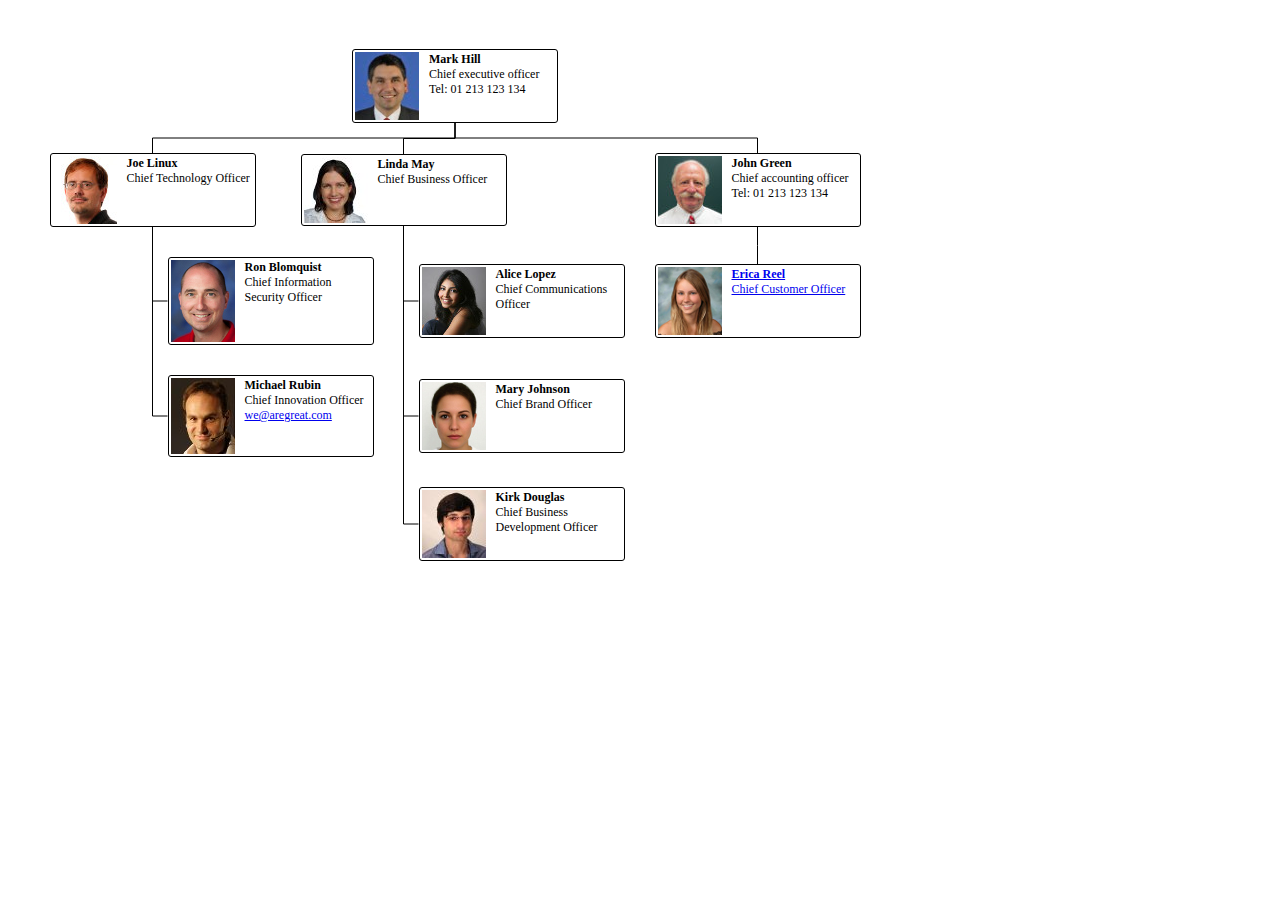
<file: treant-js-master/examples/basic-example/index.html>
<!DOCTYPE html>
<html>
    <head>
    <meta charset="utf-8">
    <meta http-equiv="X-UA-Compatible" content="IE=edge,chrome=1">
    <meta name="viewport" content="width=device-width">
    <title> Basic example </title>
    <link rel="stylesheet" href="../../Treant.css">
    <link rel="stylesheet" href="basic-example.css">
    
</head>
<body>
    <div class="chart" id="basic-example"></div>
    <script src="../../vendor/raphael.js"></script>
    <script src="../../Treant.js"></script>
    
    <script src="basic-example.js"></script>
    <script>
        new Treant( chart_config );
    </script>
</body>
</html>
</file>
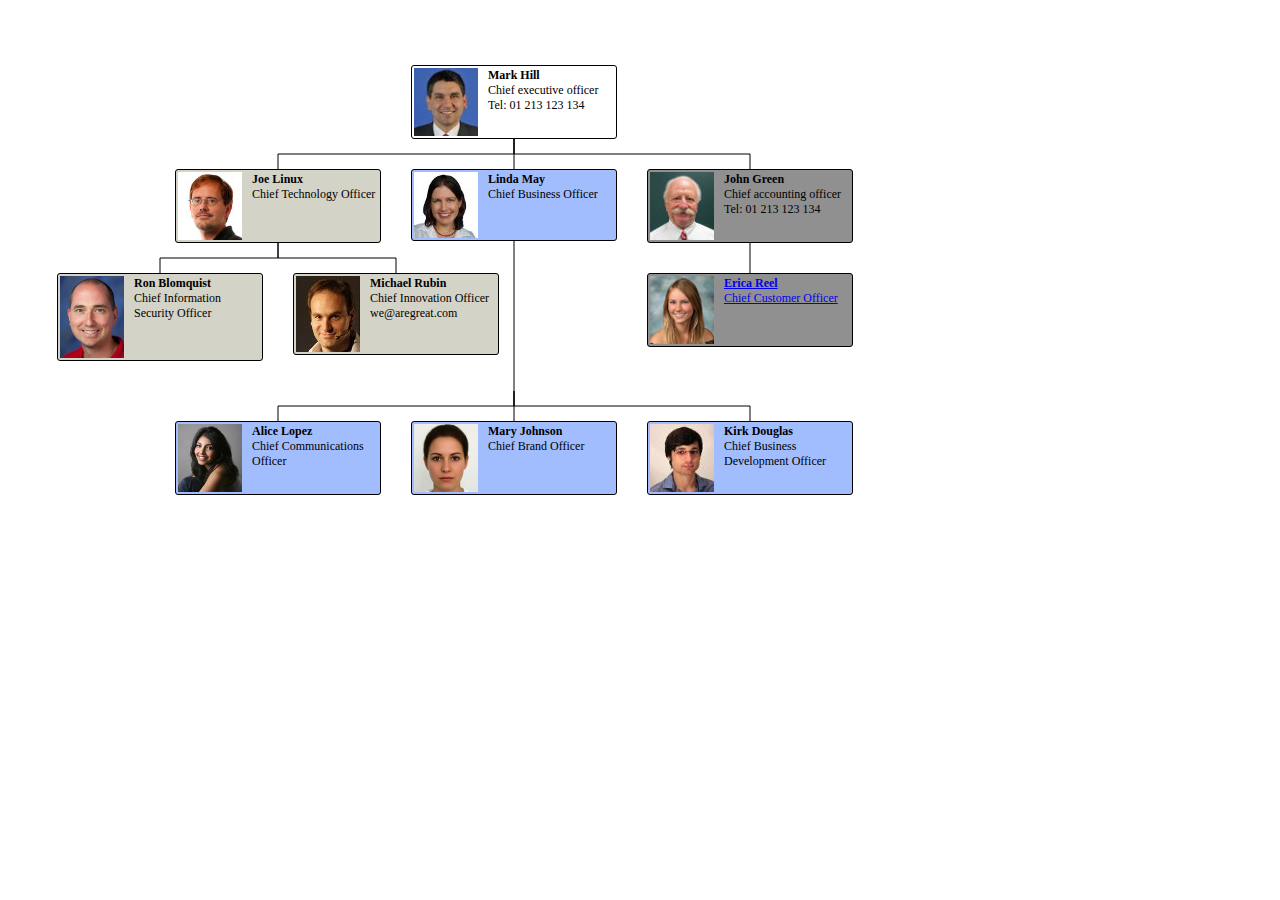
<file: treant-js-master/examples/custom-colored/index.html>
<!DOCTYPE html>
<html>
    <head>
    <meta charset="utf-8">
    <meta http-equiv="X-UA-Compatible" content="IE=edge,chrome=1">
    <meta name="viewport" content="width=device-width">
    <title> Custom colored example </title>
    <link rel="stylesheet" href="../../Treant.css">
    <link rel="stylesheet" href="custom-colored.css">
    
</head>
<body>
    <div class="chart" id="custom-colored"> --@-- </div>
    <script src="../../vendor/raphael.js"></script>
    <script src="../../Treant.js"></script>
    
    <script src="custom-colored.js"></script>
    <script>
        new Treant( chart_config );
    </script>
</body>
</html>
</file>
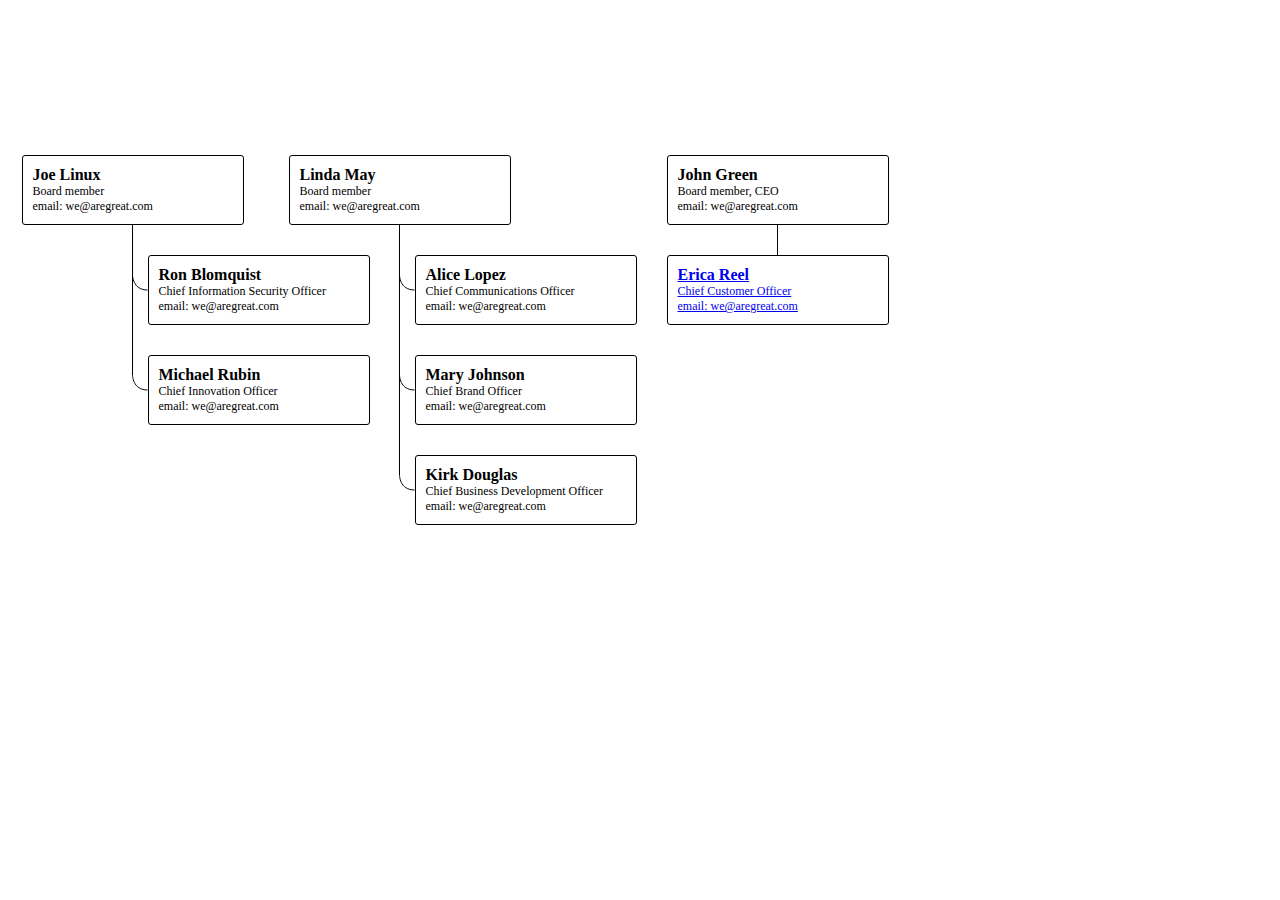
<file: treant-js-master/examples/no-parent/index.html>
<!DOCTYPE html>
<html>
    <head>
    <meta charset="utf-8">
    <meta http-equiv="X-UA-Compatible" content="IE=edge,chrome=1">
    <meta name="viewport" content="width=device-width">
    <title> Chart example 1 </title>
    <link rel="stylesheet" href="../../Treant.css">
    <link rel="stylesheet" href="no-parent.css">
    
</head>
<body>
    <div class="chart" id="OrganiseChart1"></div>
    <script src="../../vendor/raphael.js"></script>
    <script src="../../Treant.js"></script>
    
    <script src="no-parent.js"></script>
    <script>
        new Treant(ALTERNATIVE);
    </script>
</body>
</html>
</file>
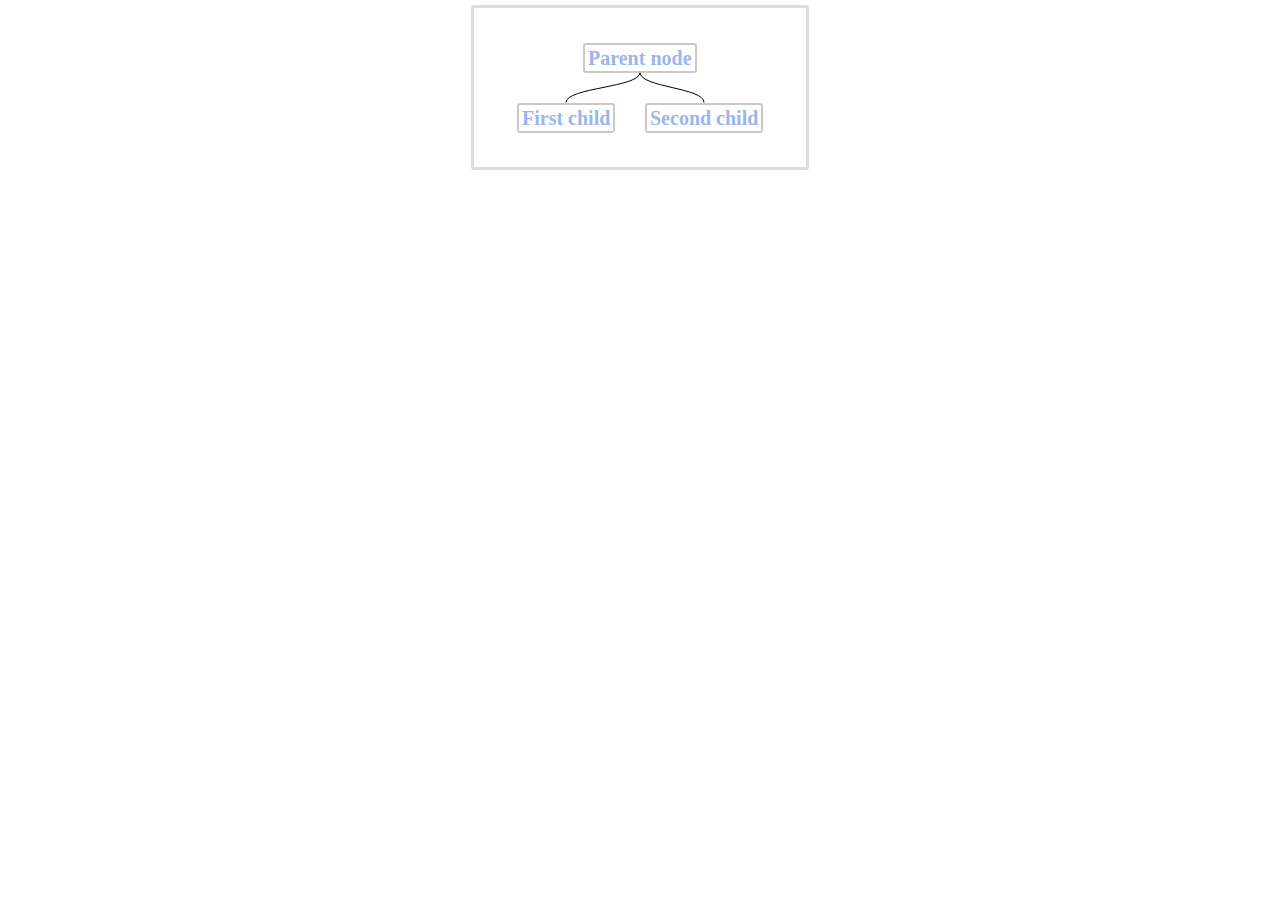
<file: treant-js-master/examples/super-simple/index.html>
<!DOCTYPE html>
<html>
    <head>
    <meta charset="utf-8">
    <meta http-equiv="X-UA-Compatible" content="IE=edge,chrome=1">
    <meta name="viewport" content="width=device-width">
	<title> Chart emulation </title>
	<link rel="stylesheet" href="../../Treant.css">
	<link rel="stylesheet" href="super-simple.css">
</head>
<body>
	<div class="chart" id="OrganiseChart-simple">
	</div>
	
	<script src="../../vendor/raphael.js"></script>
	<script src="../../Treant.js"></script>
	<script src="super-simple.js"></script>

	<script>
		new Treant( simple_chart_config );
	</script>

</body>
</html>
</file>
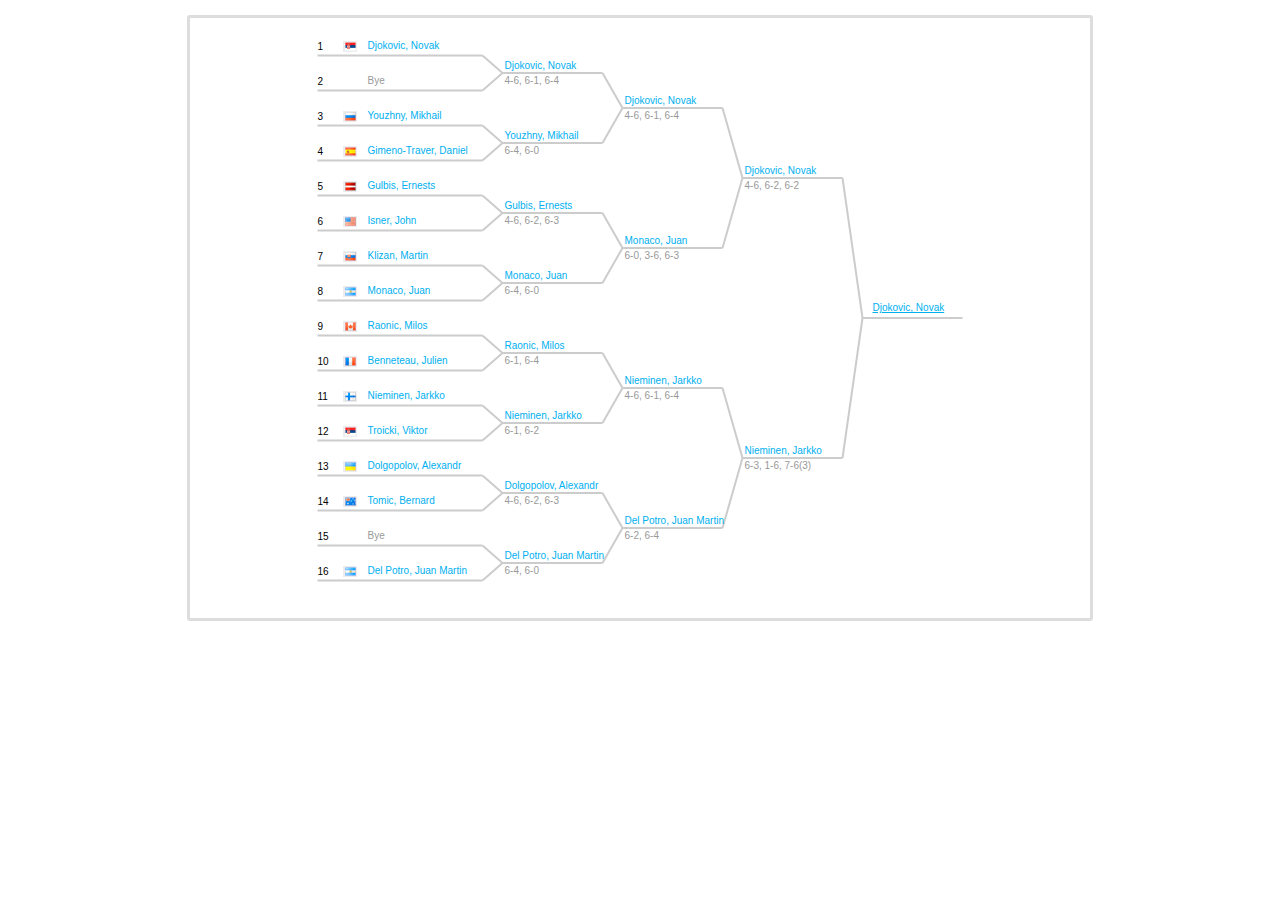
<file: treant-js-master/examples/tennis-draw/index.html>
<!DOCTYPE html>
<html>
    <head>
    <meta charset="utf-8">
    <meta http-equiv="X-UA-Compatible" content="IE=edge,chrome=1">
    <meta name="viewport" content="width=device-width">
    <title> Tennis draw example </title>
    <link rel="stylesheet" href="../../Treant.css">
    <link rel="stylesheet" href="example7.css">
    
</head>
<body>
    <div class="chart" id="OrganiseChart6"></div>
    <script src="../../vendor/raphael.js"></script>
    <script src="../../Treant.js"></script>
    
    <script src="example7.js"></script>
    <script>
       new Treant( tree_structure );
    </script>
</body>
</html>
</file>
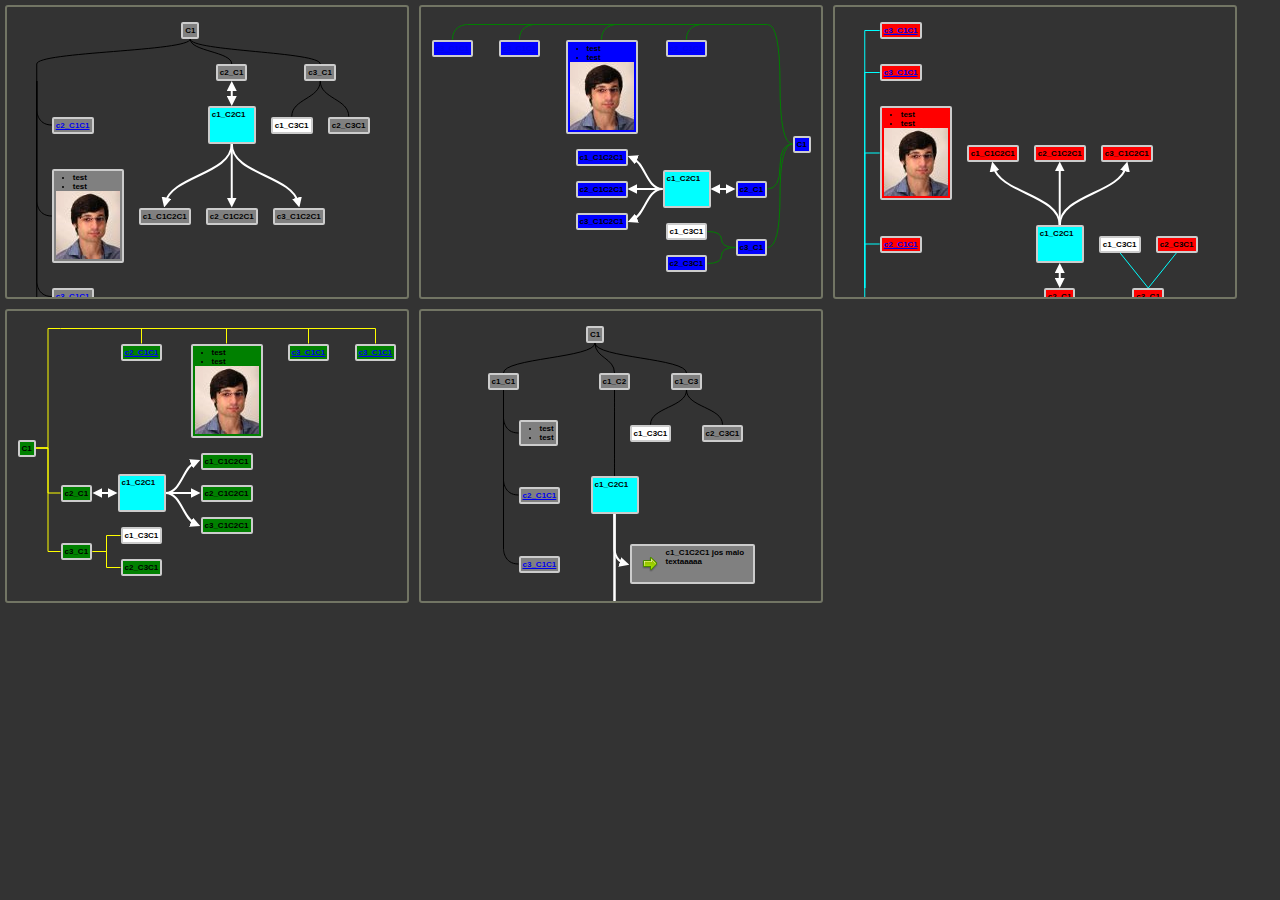
<file: treant-js-master/examples/test_ground/index.html>
<!DOCTYPE html>
<html>
    <head>
    <meta charset="utf-8">
    <meta http-equiv="X-UA-Compatible" content="IE=edge,chrome=1">
    <meta name="viewport" content="width=device-width">
	<title> Chart emulation </title>
	<link rel="stylesheet" href="../../Treant.css">
	<link rel="stylesheet" href="index.css">
	
	<link rel="stylesheet" href="../../vendor/perfect-scrollbar/perfect-scrollbar.css">
	
</head>
<body>
	<div class="chart" id="OrganiseChart1">
		<a href="http://www.treant-js.com/"></a>
	</div>
	<div class="chart" id="OrganiseChart2"></div>
	<div class="chart" id="OrganiseChart3"></div>
	<div class="chart" id="OrganiseChart4"></div>
	<div class="chart" id="OrganiseChart5"></div>
	
	<script src="../../vendor/jquery.min.js"></script>
    <script src="../../vendor/jquery.mousewheel.js"></script>
    <script src="../../vendor/perfect-scrollbar/perfect-scrollbar.js"></script>
	
	<script src="../../vendor/raphael.js"></script>
	
	<script src="../../Treant.js"></script>
	<script src="example_configs.js"></script>

	<script>

		var UTIL = {
			inheritAttrs: function(me, from) {

				for (var attr in from) {
					if(typeof from[attr] !== 'function') {
						if(me[attr] instanceof Object && from[attr] instanceof Object) {

							this.inheritAttrs( me[attr], from[attr] );
						} else {

							me[attr] = from[attr];
						}
					}
				}
			},

			createMerge: function(obj1, obj2) {
				var newObj = {}; 
				if(obj1) this.inheritAttrs( newObj, this.clone(obj1) ); 
				if(obj2) this.inheritAttrs( newObj, obj2 );
				return newObj;
			},

			clone: function (obj) {
				if (Object(obj) !== obj) {
					return obj;
				}
				var res = new obj.constructor();
				for (var key in obj) if (obj["hasOwnProperty"](key)) {
					res[key] = this.clone(obj[key]);
				}
				return res;
			}
		};

		var T1 = new Treant(example1);
		
		var example2 = UTIL.createMerge(
			example1, 
			{
				chart: { 
					container: "#OrganiseChart2",
					rootOrientation: "EAST",
					connectors: {
						type: 'bCurve',
						style: {
							"stroke": 'green'
						}
					},
					node: {
						HTMLclass: 'blueNode'
					}
				}
			}
		);
		var T2 = new Treant(example2);

		var example3 = UTIL.createMerge(
			example1,
			{
				chart: { 
					container: "#OrganiseChart3",
					rootOrientation: "SOUTH",
					connectors: {
						type: 'straight',
						style: {
							"stroke": 'cyan'
						}
					},
					node: {
						HTMLclass: 'redNode'
					}
				} 
			}
		);
		var T3 = new Treant(example3);

		var example4 = UTIL.createMerge(
			example1,
			{
				chart:{ 
					container: "#OrganiseChart4",
					rootOrientation: "WEST",
					connectors: {
						type: 'step',
						style: {
							"stroke": 'yellow'
						}
					},
					node: {
						HTMLclass: 'greenNode'
					}
				}
			}
		);
		var T4 = new Treant(example4);

		var T5 = new Treant(ALTERNATIVE);

	</script>

</body>
</html>
</file>
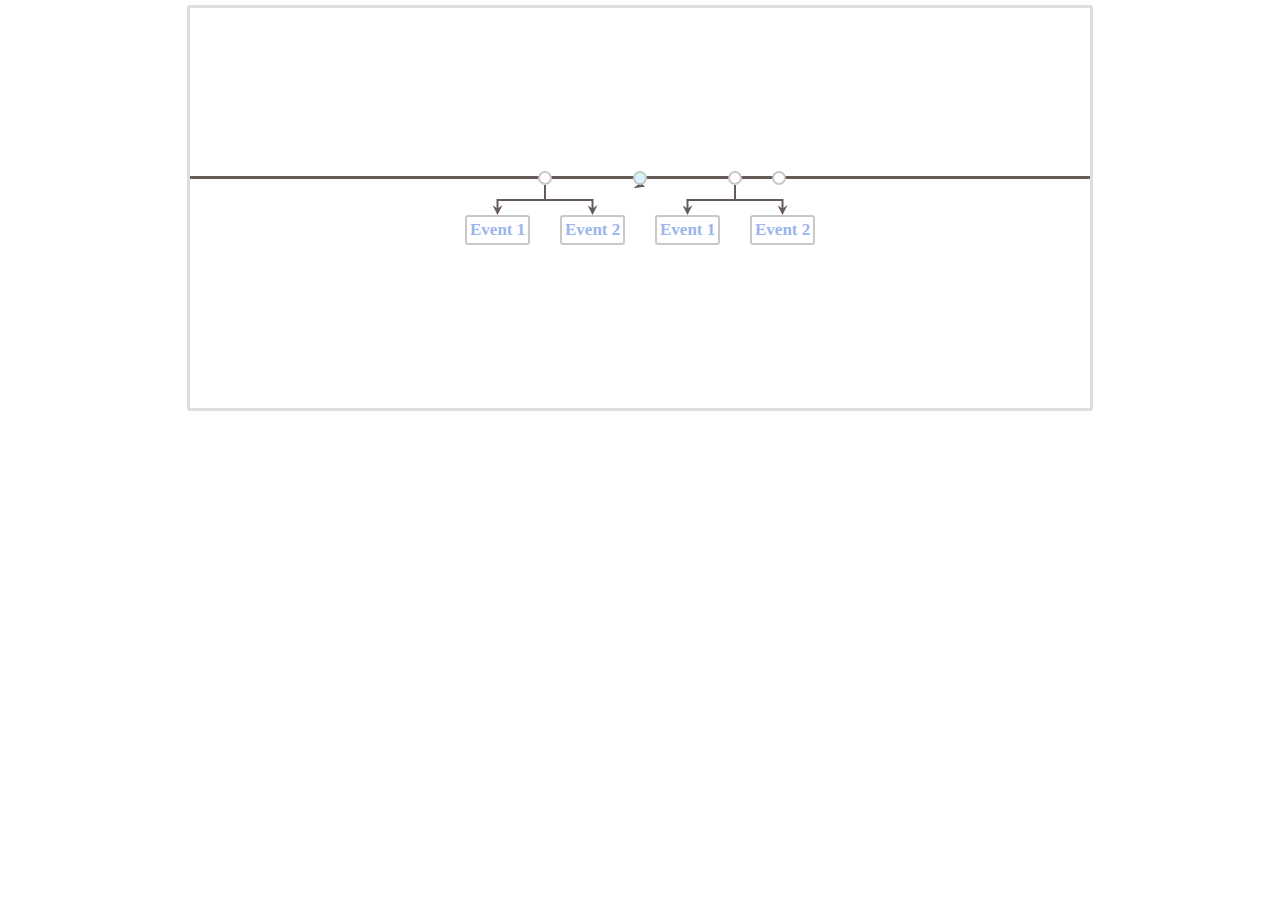
<file: treant-js-master/examples/timeline/index.html>
<!DOCTYPE html>
<html>
    <head>
    <meta charset="utf-8">
    <meta http-equiv="X-UA-Compatible" content="IE=edge,chrome=1">
    <meta name="viewport" content="width=device-width">
	<title> Chart emulation </title>
	<link rel="stylesheet" href="../../Treant.css">
	<link rel="stylesheet" href="timeline.css">
	
</head>
<body>
	<div class="chart" id="OrganiseChart-simple"> 
	</div>
	
    <script src="../../vendor/jquery.min.js"></script>
    <script src="../../vendor/jquery.easing.js"></script>

	<script src="../../vendor/raphael.js"></script>
	<script src="../../Treant.js"></script>
	<script src="timeline.js"></script>

	<script>
		new Treant( simple_chart_config );
	</script>

</body>
</html>
</file>
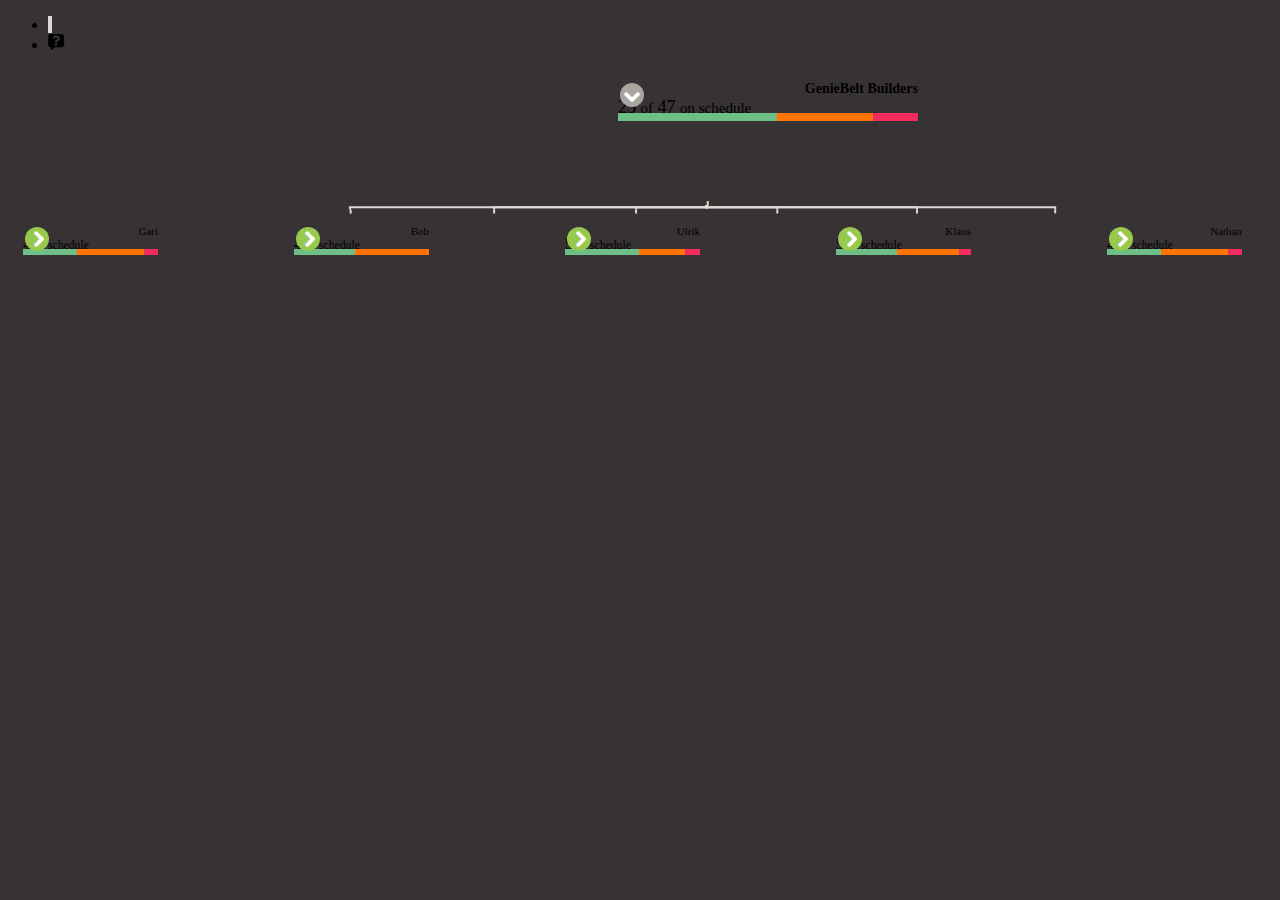
<file: by-manager.html>
<!DOCTYPE html>

<html>
  <head>
    <title>GenieBelt</title>
    
    <meta http-equiv="Content-Type" content="text/html;charset=utf-8">

    <link href="https://app.geniebelt.com/styles-58f88fd1.css" rel="stylesheet" type="text/css">

    <link rel="shortcut icon" href="https://master.geniebelt.com/assets/favicon-gpweb.png">
    <link rel="apple-touch-icon" href="https://master.geniebelt.com/assets/favicon-dev.png">
    
    
    <link rel="stylesheet" href="treant-js-master/Treant.css">    
    <link rel="stylesheet" href="treant-js-master/vendor/perfect-scrollbar/perfect-scrollbar.css">
    
    <link rel="stylesheet" href="css/portfolio.css">
    <link rel="stylesheet" href="css/style.css">
    
</head>

<body class="invert rescon">

<div class="gb-content-container">
  
  <nav class="navbar navbar-default navbar-fixed-top navbar-inverse">
    <div class="container-fluid">
  
      <div class="navbar-header">
  
        <a href="index-invert.html"><div class="brand"></div></a>
  
      </div>
  
      <div class="collapse navbar-collapse">
  
        <ul class="nav navbar-right navbar-options text-right" style="margin-right: 0 !important;">        
          <li>
            <div class="dropdown profile-menu">
              <div>
                <a id="user-picture">
                  <span class="user-icon">
                    <span class="user-icon-img" style="background-image: url('https://cdn-m.gb4.me/attachments/17751/82c5a82b4de43dc9ffa744e3a9774cd7be2b2ede_thumb.png?1477581493'); background-color: rgb(220, 218, 210);">&nbsp;</span>
                    </span>
                  </a>
                </div>
              </div>
          </li>
          <li>
            <span id="IntercomButton"><i class="genicon-bubble-question-square"></i></span>
          </li>
        </ul>
  
      </div>
  
    </div>
  </nav> 
  
  <div class="p-t-0 project-outer-container invert text-center">

    <ul style="display: none;">
        <li>
            <div class="project-box project-item first-level" id="level1">
              <div class="project-box-content" style="background-image: url(images/geniebelt-logo.png); background-size: contain !important;"></div>
        
              <div class="project-info-bar">
                <div class="project-title l-h-125 text-center"><strong>GenieBelt Builders</strong></div>
                <div class="project-percentage">
                    <span class="actual-greater-expected">25 <small>of</small> 47 <small>on schedule</small></span>
                </div>
              </div>
              <div class="progress-bar" style="background-image: linear-gradient(90deg, rgb(109, 191, 135) 0%, rgb(109, 191, 135) 53%, rgb(255, 116, 4) 53%, rgb(255, 116, 4) 85%, rgb(241, 43, 94) 85%, rgb(241, 43, 94) 100%);"></div>
            </div>
            <ul>
                <li>
                    <div class="project-box project-item second-level" id="level2-1">
                      <div class="project-box-content" style="background-image: url(images/gari.jpg);"></div>
                
                      <div class="project-info-bar">
                        <div class="project-title l-h-125 text-center">Gari</div>
                        <div class="project-percentage">
                            <span class="actual-greater-expected">4 <small>on schedule</small></span>
                        </div>
                      </div>
              <div class="progress-bar" style="background-image: linear-gradient(90deg, rgb(109, 191, 135) 0%, rgb(109, 191, 135) 40%, rgb(255, 116, 4) 40%, rgb(255, 116, 4) 90%, rgb(241, 43, 94) 90%, rgb(241, 43, 94) 100%);"></div>
                    </div>
                    <ul>
                        <li>
                            <div class="project-box project-item third-level" id="level2-1-level3-1">
                              <div class="project-box-content"></div>
                        
                              <div class="project-info-bar">
                                <div class="project-title l-h-125 text-center">1 Wale Road, North End</div>
                                <div class="project-percentage">
                                    <span class="actual-greater-expected">59<small>%</small></span>
                                </div>
                              </div>
                              <div class="progress-bar" style="background-image: linear-gradient(90deg, rgb(109, 191, 135) 0px, rgb(109, 191, 135) 59%, rgb(92, 103, 106) 0%, rgb(92, 103, 106) 59%, rgb(139, 133, 135) 0%, rgb(139, 133, 135) 100%);"></div>
                            </div>
                        </li>
                        <li>
                            <div class="project-box project-item third-level" id="level2-1-level3-2">
                              <div class="project-box-content"></div>
                        
                              <div class="project-info-bar">
                                <div class="project-title l-h-125 text-center">37 Forest Parade, Cannonsville</div>
                                <div class="project-percentage">
                                    <span class="actual-lower-expected">32<small>%</small></span>
                                </div>
                              </div>
                              <div class="progress-bar" style="background-image: linear-gradient(90deg, rgb(255, 116, 4) 0px, rgb(255, 116, 4) 32%, rgb(92, 103, 106) 32%, rgb(92, 103, 106) 40%, rgb(139, 133, 135) 0%, rgb(139, 133, 135) 100%);"></div>
                            </div>
                        </li>
                        <li>
                            <div class="project-box project-item third-level" id="level2-1-level3-3">
                              <div class="project-box-content"></div>
                        
                              <div class="project-info-bar">
                                <div class="project-title l-h-125 text-center">42 Britain Road, Wakefield</div>
                                <div class="project-percentage">
                                    <span class="actual-lower-expected">2<small>%</small></span>
                                </div>
                              </div>
                              <div class="progress-bar" style="background-image: linear-gradient(90deg, rgb(255, 116, 4) 0px, rgb(255, 116, 4) 2%, rgb(92, 103, 106) 0%, rgb(92, 103, 106) 3%, rgb(139, 133, 135) 0%, rgb(139, 133, 135) 100%);"></div>
                            </div>
                        </li>
                        <li>
                            <div class="project-box project-item third-level" id="level2-1-level3-4">
                              <div class="project-box-content"></div>
                        
                              <div class="project-info-bar" >
                                <div class="project-title l-h-125 text-center">11 Chase Road, Cherrytree</div>
                                <div class="project-percentage">
                                    <span class="actual-greater-expected">82<small>%</small></span>
                                </div>
                              </div>
                              <div class="progress-bar" style="background-image: linear-gradient(90deg, rgb(109, 191, 135) 0px, rgb(109, 191, 135) 82%, rgb(92, 103, 106) 0%, rgb(92, 103, 106) 82%, rgb(139, 133, 135) 0%, rgb(139, 133, 135) 100%);"></div>
                            </div>
                        </li>
                        <li>
                            <div class="project-box project-item third-level" id="level2-1-level3-5">
                              <div class="project-box-content"></div>
                        
                              <div class="project-info-bar" >
                                <div class="project-title l-h-125 text-center">120 Chisholm Drive, Winston</div>
                                <div class="project-percentage">
                                    <span class="actual-lower-expected">82<small>%</small></span>
                                </div>
                              </div>
                              <div class="progress-bar" style="background-image: linear-gradient(90deg, rgb(255, 116, 4) 0px, rgb(255, 116, 4) 82%, rgb(92, 103, 106) 0%, rgb(92, 103, 106) 100%, rgb(139, 133, 135) 0%, rgb(139, 133, 135) 100%);"></div>
                            </div>
                        </li>
                        <li>
                            <div class="project-box project-item third-level" id="level2-1-level3-6">
                              <div class="project-box-content"></div>
                        
                              <div class="project-info-bar" >
                                <div class="project-title l-h-125 text-center">15 Glen Street, North Bedford</div>
                                <div class="project-percentage">
                                    <span class="actual-greater-expected">40<small>%</small></span>
                                </div>
                              </div>
                              <div class="progress-bar" style="background-image: linear-gradient(90deg, rgb(109, 191, 135) 0px, rgb(109, 191, 135) 40%, rgb(92, 103, 106) 0%, rgb(92, 103, 106) 0%, rgb(139, 133, 135) 0%, rgb(139, 133, 135) 100%);"></div>
                            </div>
                        </li>
                        <li>
                            <div class="project-box project-item third-level" id="level2-1-level3-7">
                              <div class="project-box-content"></div>
                        
                              <div class="project-info-bar" >
                                <div class="project-title l-h-125 text-center">32 Wyndham Avenue, San Romeo</div>
                                <div class="project-percentage">
                                    <span class="actual-lower-expected">38<small>%</small></span>
                                </div>
                              </div>
                              <div class="progress-bar" style="background-image: linear-gradient(90deg, rgb(255, 116, 4) 0px, rgb(255, 116, 4) 38%, rgb(92, 103, 106) 0%, rgb(92, 103, 106) 57%, rgb(139, 133, 135) 0%, rgb(139, 133, 135) 100%);"></div>
                            </div>
                        </li>
                        <li>
                            <div class="project-box project-item third-level" id="level2-1-level3-8">
                              <div class="project-box-content"></div>
                        
                              <div class="project-info-bar" >
                                <div class="project-title l-h-125 text-center">18 Warring Road, Beaconsfield</div>
                                <div class="project-percentage">
                                    <span class="actual-greater-expected">14<small>%</small></span>
                                </div>
                              </div>
                              <div class="progress-bar" style="background-image: linear-gradient(90deg, rgb(109, 191, 135) 0px, rgb(109, 191, 135) 14%, rgb(92, 103, 106) 0%, rgb(92, 103, 106) 7%, rgb(139, 133, 135) 0%, rgb(139, 133, 135) 100%);"></div>
                            </div>
                        </li>
                        <li>
                            <div class="project-box project-item third-level" id="level2-1-level3-9">
                              <div class="project-box-content"></div>
                        
                              <div class="project-info-bar" >
                                <div class="project-title l-h-125 text-center">56 Judith Close, Gordham</div>
                                <div class="project-percentage">
                                    <span class="actual-lower-twice-expected">2<small>%</small></span>
                                </div>
                              </div>
                              <div class="progress-bar" style="background-image: linear-gradient(90deg, rgb(241, 43, 94) 0px, rgb(241, 43, 94) 2%, rgb(92, 103, 106) 0%, rgb(92, 103, 106) 6%, rgb(139, 133, 135) 0%, rgb(139, 133, 135) 100%);"></div>
                            </div>
                        </li>
                        <li>
                            <div class="project-box project-item third-level" id="level2-1-level3-10">
                              <div class="project-box-content"></div>
                        
                              <div class="project-info-bar" >
                                <div class="project-title l-h-125 text-center">7 Alistair Road, Forest Beach</div>
                                <div class="project-percentage">
                                    <span class="actual-lower-expected">7<small>%</small></span>
                                </div>
                              </div>
                              <div class="progress-bar" style="background-image: linear-gradient(90deg, rgb(255, 116, 4) 0px, rgb(255, 116, 4) 7%, rgb(92, 103, 106) 0%, rgb(92, 103, 106) 11%, rgb(139, 133, 135) 0%, rgb(139, 133, 135) 100%);"></div>
                            </div>
                        </li>
                    </ul>
                </li>
                <li>
                    <div class="project-box project-item second-level" id="level2-2">
                      <div class="project-box-content" style="background-image: url(images/bob.jpg);"></div>
                
                      <div class="project-info-bar">
                        <div class="project-title l-h-125 text-center">Bob</div>
                        <div class="project-percentage">
                            <span class="actual-greater-expected">4 <small>on schedule</small></span>
                        </div>
                      </div>
              <div class="progress-bar" style="background-image: linear-gradient(90deg, rgb(109, 191, 135) 0%, rgb(109, 191, 135) 45%, rgb(255, 116, 4) 45%, rgb(255, 116, 4) 100%, rgb(241, 43, 94) 0%, rgb(241, 43, 94) 100%);"></div>
                    </div>
                    <ul>
                        <li>
                            <div class="project-box project-item third-level" id="level2-2-level3-1">
                              <div class="project-box-content"></div>
                        
                              <div class="project-info-bar" >
                                <div class="project-title l-h-125 text-center">7 Bella Place, Haywright</div>
                                <div class="project-percentage">
                                    <span class="actual-greater-expected">75<small>%</small></span>
                                </div>
                              </div>
                              <div class="progress-bar" style="background-image: linear-gradient(90deg, rgb(109, 191, 135) 0px, rgb(109, 191, 135) 75%, rgb(92, 103, 106) 0%, rgb(92, 103, 106) 75%, rgb(139, 133, 135) 0%, rgb(139, 133, 135) 100%);"></div>
                            </div>
                        </li>
                        <li>
                            <div class="project-box project-item third-level" id="level2-2-level3-2">
                              <div class="project-box-content"></div>
                        
                              <div class="project-info-bar" >
                                <div class="project-title l-h-125 text-center">21 Kinnard Avenue, Owhyming</div>
                                <div class="project-percentage">
                                    <span class="actual-lower-expected">52<small>%</small></span>
                                </div>
                              </div>
                              <div class="progress-bar" style="background-image: linear-gradient(90deg, rgb(255, 116, 4) 0px, rgb(255, 116, 4) 52%, rgb(92, 103, 106) 0%, rgb(92, 103, 106) 75%, rgb(139, 133, 135) 0%, rgb(139, 133, 135) 100%);"></div>
                            </div>
                        </li>
                        <li>
                            <div class="project-box project-item third-level" id="level2-2-level3-3">
                              <div class="project-box-content"></div>
                        
                              <div class="project-info-bar" >
                                <div class="project-title l-h-125 text-center">52 Green Lane, Wandsworth</div>
                                <div class="project-percentage">
                                    <span class="actual-greater-expected">70<small>%</small></span>
                                </div>
                              </div>
                              <div class="progress-bar" style="background-image: linear-gradient(90deg, rgb(109, 191, 135) 0px, rgb(109, 191, 135) 70%, rgb(92, 103, 106) 0%, rgb(92, 103, 106) 70%, rgb(139, 133, 135) 0%, rgb(139, 133, 135) 100%);"></div>
                            </div>
                        </li>
                        <li>
                            <div class="project-box project-item third-level" id="level2-2-level3-4">
                              <div class="project-box-content"></div>
                        
                              <div class="project-info-bar" >
                                <div class="project-title l-h-125 text-center">28 Province Street, Lichfield</div>
                                <div class="project-percentage">
                                    <span class="actual-greater-expected">48<small>%</small></span>
                                </div>
                              </div>
                              <div class="progress-bar" style="background-image: linear-gradient(90deg, rgb(109, 191, 135) 0px, rgb(109, 191, 135) 48%, rgb(92, 103, 106) 0%, rgb(92, 103, 106) 48%, rgb(139, 133, 135) 0%, rgb(139, 133, 135) 100%);"></div>
                            </div>
                        </li>
                        <li>
                            <div class="project-box project-item third-level" id="level2-2-level3-5">
                              <div class="project-box-content"></div>
                        
                              <div class="project-info-bar" >
                                <div class="project-title l-h-125 text-center">42 Sea View Lane, Old Port</div>
                                <div class="project-percentage">
                                    <span class="actual-lower-expected">47<small>%</small></span>
                                </div>
                              </div>
                              <div class="progress-bar" style="background-image: linear-gradient(90deg, rgb(255, 116, 4) 0px, rgb(255, 116, 4) 47%, rgb(92, 103, 106) 0%, rgb(92, 103, 106) 65%, rgb(139, 133, 135) 0%, rgb(139, 133, 135) 100%);"></div>
                            </div>
                        </li>
                        <li>
                            <div class="project-box project-item third-level" id="level2-2-level3-6">
                              <div class="project-box-content"></div>
                        
                              <div class="project-info-bar" >
                                <div class="project-title l-h-125 text-center">74 Warringham Road, Firstville</div>
                                <div class="project-percentage">
                                    <span class="actual-lower-expected">6<small>%</small></span>
                                </div>
                              </div>
                              <div class="progress-bar" style="background-image: linear-gradient(90deg, rgb(255, 116, 4) 0px, rgb(255, 116, 4) 6%, rgb(92, 103, 106) 0%, rgb(92, 103, 106) 9%, rgb(139, 133, 135) 0%, rgb(139, 133, 135) 100%);"></div>
                            </div>
                        </li>
                        <li>
                            <div class="project-box project-item third-level" id="level2-2-level3-7">
                              <div class="project-box-content"></div>
                        
                              <div class="project-info-bar" >
                                <div class="project-title l-h-125 text-center">9 Brooker Bay Road, Brooker Bay</div>
                                <div class="project-percentage">
                                    <span class="actual-greater-expected">1<small>%</small></span>
                                </div>
                              </div>
                              <div class="progress-bar" style="background-image: linear-gradient(90deg, rgb(109, 191, 135) 0px, rgb(109, 191, 135) 1%, rgb(92, 103, 106) 0%, rgb(92, 103, 106) 0%, rgb(139, 133, 135) 0%, rgb(139, 133, 135) 100%);"></div>
                            </div>
                        </li>
                        <li>
                            <div class="project-box project-item third-level" id="level2-2-level3-8">
                              <div class="project-box-content"></div>
                        
                              <div class="project-info-bar" >
                                <div class="project-title l-h-125 text-center">89 Deliah Place, Budgeton</div>
                                <div class="project-percentage">
                                    <span class="actual-lower-expected">41<small>%</small></span>
                                </div>
                              </div>
                              <div class="progress-bar" style="background-image: linear-gradient(90deg, rgb(255, 116, 4) 0px, rgb(255, 116, 4) 41%, rgb(92, 103, 106) 0%, rgb(92, 103, 106) 60%, rgb(139, 133, 135) 0%, rgb(139, 133, 135) 100%);"></div>
                            </div>
                        </li>
                        <li>
                            <div class="project-box project-item third-level" id="level2-2-level3-9">
                              <div class="project-box-content"></div>
                        
                              <div class="project-info-bar" >
                                <div class="project-title l-h-125 text-center">42 Greenhaven, Wonsbourgh</div>
                                <div class="project-percentage">
                                    <span class="actual-lower-expected">64<small>%</small></span>
                                </div>
                              </div>
                              <div class="progress-bar" style="background-image: linear-gradient(90deg, rgb(255, 116, 4) 0px, rgb(255, 116, 4) 64%, rgb(92, 103, 106) 0%, rgb(92, 103, 106) 85%, rgb(139, 133, 135) 0%, rgb(139, 133, 135) 100%);"></div>
                            </div>
                        </li>
                    </ul>
                </li>
                <li>
                    <div class="project-box project-item second-level" id="level2-3">
                      <div class="project-box-content" style="background-image: url(images/ulrik.jpg);"></div>
                
                      <div class="project-info-bar">
                        <div class="project-title l-h-125 text-center">Ulrik</div>
                        <div class="project-percentage">
                            <span class="actual-greater-expected">5 <small>on schedule</small></span>
                        </div>
                      </div>        
              <div class="progress-bar" style="background-image: linear-gradient(90deg, rgb(109, 191, 135) 0%, rgb(109, 191, 135) 55%, rgb(255, 116, 4) 55%, rgb(255, 116, 4) 89%, rgb(241, 43, 94) 89%, rgb(241, 43, 94) 100%);"></div>
                    </div>
                    <ul>
                        <li>
                            <div class="project-box project-item third-level" id="level2-3-level3-1">
                              <div class="project-box-content"></div>
                            
                              <div class="project-info-bar">
                                <div class="project-title l-h-125 text-center">16 Henry Lane, Lipscombe</div>
                                <div class="project-percentage">
                                    <span class="actual-greater-expected">71<small>%</small></span>
                                </div>
                              </div>
                              <div class="progress-bar" style="background-image: linear-gradient(90deg, rgb(109, 191, 135) 0px, rgb(109, 191, 135) 71%, rgb(92, 103, 106) 0%, rgb(92, 103, 106) 0%, rgb(139, 133, 135) 0%, rgb(139, 133, 135) 100%);"></div>
                            </div>
                        </li>
                        <li>
                            <div class="project-box project-item third-level" id="level2-3-level3-2">
                              <div class="project-box-content"></div>
                        
                              <div class="project-info-bar">
                                <div class="project-title l-h-125 text-center">10 Water Close, Franscombe</div>
                                <div class="project-percentage">
                                    <span class="actual-greater-expected">43<small>%</small></span>
                                </div>
                              </div>
                              <div class="progress-bar" style="background-image: linear-gradient(90deg, rgb(109, 191, 135) 0px, rgb(109, 191, 135) 43%, rgb(92, 103, 106) 0%, rgb(92, 103, 106) 0%, rgb(139, 133, 135) 0%, rgb(139, 133, 135) 100%);"></div>
                            </div>
                        </li>
                        <li>
                            <div class="project-box project-item third-level" id="level2-3-level3-3">
                              <div class="project-box-content"></div>
                            
                              <div class="project-info-bar">
                                <div class="project-title l-h-125 text-center">69 Ninth Avenue, Lofthaus</div>
                                <div class="project-percentage">
                                    <span class="actual-lower-expected">73<small>%</small></span>
                                </div>
                              </div>
                              <div class="progress-bar" style="background-image: linear-gradient(90deg, rgb(255, 116, 4) 0px, rgb(255, 116, 4) 73%, rgb(92, 103, 106) 0%, rgb(92, 103, 106) 85%, rgb(139, 133, 135) 0%, rgb(139, 133, 135) 100%);"></div>
                            </div>
                        </li>
                        <li>
                            <div class="project-box project-item third-level" id="level2-3-level3-4">
                              <div class="project-box-content"></div>
                        
                              <div class="project-info-bar">
                                <div class="project-title l-h-125 text-center">19 Adelaide Road, East Ryde</div>
                                <div class="project-percentage">
                                    <span class="actual-greater-expected">67<small>%</small></span>
                                </div>
                              </div>
                              <div class="progress-bar" style="background-image: linear-gradient(90deg, rgb(109, 191, 135) 0px, rgb(109, 191, 135) 67%, rgb(92, 103, 106) 0%, rgb(92, 103, 106) 100%, rgb(139, 133, 135) 0%, rgb(139, 133, 135) 100%);"></div>
                            </div>
                        </li>
                        <li>
                            <div class="project-box project-item third-level" id="level2-3-level3-5">
                              <div class="project-box-content"></div>
                        
                              <div class="project-info-bar">
                                <div class="project-title l-h-125 text-center">679 Short Street, Stratfield</div>
                                <div class="project-percentage">
                                    <span class="actual-greater-expected">6<small>%</small></span>
                                </div>
                              </div>
                              <div class="progress-bar" style="background-image: linear-gradient(90deg, rgb(109, 191, 135) 0px, rgb(109, 191, 135) 6%, rgb(92, 103, 106) 0%, rgb(92, 103, 106) 00%, rgb(139, 133, 135) 0%, rgb(139, 133, 135) 100%);"></div>
                            </div>
                        </li>
                        <li>
                            <div class="project-box project-item third-level" id="level2-3-level3-6">
                              <div class="project-box-content"></div>
                        
                              <div class="project-info-bar">
                                <div class="project-title l-h-125 text-center">15 Cliff Place, Clifton</div>
                                <div class="project-percentage">
                                    <span class="actual-lower-expected">15<small>%</small></span>
                                </div>
                              </div>
                              <div class="progress-bar" style="background-image: linear-gradient(90deg, rgb(255, 116, 4) 0px, rgb(255, 116, 4) 15%, rgb(92, 103, 106) 0%, rgb(92, 103, 106) 20%, rgb(139, 133, 135) 0%, rgb(139, 133, 135) 100%);"></div>
                            </div>
                        </li>
                        <li>
                            <div class="project-box project-item third-level" id="level2-3-level3-7">
                              <div class="project-box-content"></div>
                        
                              <div class="project-info-bar">
                                <div class="project-title l-h-125 text-center">25 Old Road, Lewisham</div>
                                <div class="project-percentage">
                                    <span class="actual-lower-twice-expected">10<small>%</small></span>
                                </div>
                              </div>
                              <div class="progress-bar" style="background-image: linear-gradient(90deg, rgb(241, 43, 94) 0px, rgb(241, 43, 94) 10%, rgb(92, 103, 106) 0%, rgb(92, 103, 106) 25%, rgb(139, 133, 135) 0%, rgb(139, 133, 135) 100%);"></div>
                            </div>
                        </li>
                        <li>
                            <div class="project-box project-item third-level" id="level2-3-level3-8">
                              <div class="project-box-content"></div>
                        
                              <div class="project-info-bar">
                                <div class="project-title l-h-125 text-center">43 Doncaster Street, Castleton</div>
                                <div class="project-percentage">
                                    <span class="actual-lower-expected">7<small>%</small></span>
                                </div>
                              </div>
                              <div class="progress-bar" style="background-image: linear-gradient(90deg, rgb(255, 116, 4) 0px, rgb(255, 116, 4) 7%, rgb(92, 103, 106) 0%, rgb(92, 103, 106) 10%, rgb(139, 133, 135) 0%, rgb(139, 133, 135) 100%);"></div>
                            </div>
                        </li>
                        <li>
                            <div class="project-box project-item third-level" id="level2-3-level3-9">
                              <div class="project-box-content"></div>
                        
                              <div class="project-info-bar">
                                <div class="project-title l-h-125 text-center">39 Braymow Road, Woodchat</div>
                                <div class="project-percentage">
                                    <span class="actual-greater-expected">82<small>%</small></span>
                                </div>
                              </div>
                              <div class="progress-bar" style="background-image: linear-gradient(90deg, rgb(109, 191, 135) 0px, rgb(109, 191, 135) 82%, rgb(92, 103, 106) 0%, rgb(92, 103, 106) 100%, rgb(139, 133, 135) 0%, rgb(139, 133, 135) 100%);"></div>
                            </div>
                        </li>
                    </ul>
                </li>
                <li>
                    <div class="project-box project-item second-level" id="level2-4">
                      <div class="project-box-content" style="background-image: url(images/klaus.jpg);"></div>
                
                      <div class="project-info-bar">
                        <div class="project-title l-h-125 text-center">Klaus</div>
                        <div class="project-percentage">
                            <span class="actual-greater-expected">5 <small>on schedule</small></span>
                        </div>
                      </div>        
              <div class="progress-bar" style="background-image: linear-gradient(90deg, rgb(109, 191, 135) 0%, rgb(109, 191, 135) 45%, rgb(255, 116, 4) 45%, rgb(255, 116, 4) 91%, rgb(241, 43, 94) 91%, rgb(241, 43, 94) 100%);"></div>
                    </div>
                    <ul>
                        <li>
                            <div class="project-box project-item third-level" id="level2-4-level3-1">
                              <div class="project-box-content"></div>
                            
                              <div class="project-info-bar">
                                <div class="project-title l-h-125 text-center">19 Greggs Street, Balkam</div>
                                <div class="project-percentage">
                                    <span class="actual-greater-expected">78<small>%</small></span>
                                </div>
                              </div>
                              <div class="progress-bar" style="background-image: linear-gradient(90deg, rgb(109, 191, 135) 0px, rgb(109, 191, 135) 78%, rgb(92, 103, 106) 0%, rgb(92, 103, 106) 78%, rgb(139, 133, 135) 0%, rgb(139, 133, 135) 100%);"></div>
                            </div>
                        </li>
                        <li>
                            <div class="project-box project-item third-level" id="level2-4-level3-2">
                              <div class="project-box-content"></div>
                        
                              <div class="project-info-bar">
                                <div class="project-title l-h-125 text-center">22 Shepherds Street, St Mungos</div>
                                <div class="project-percentage">
                                    <span class="actual-lower-twice-expected">20<small>%</small></span>
                                </div>
                              </div>
                              <div class="progress-bar" style="background-image: linear-gradient(90deg, rgb(241, 43, 94) 0px, rgb(241, 43, 94) 20%, rgb(92, 103, 106) 0%, rgb(92, 103, 106) 45%, rgb(139, 133, 135) 0%, rgb(139, 133, 135) 100%);"></div>
                            </div>
                        </li>
                        <li>
                            <div class="project-box project-item third-level" id="level2-4-level3-3">
                              <div class="project-box-content"></div>
                            
                              <div class="project-info-bar">
                                <div class="project-title l-h-125 text-center">19 Kerry Lane, Castle Brook</div>
                                <div class="project-percentage">
                                    <span class="actual-greater-expected">78<small>%</small></span>
                                </div>
                              </div>
                              <div class="progress-bar" style="background-image: linear-gradient(90deg, rgb(109, 191, 135) 0px, rgb(109, 191, 135) 78%, rgb(92, 103, 106) 0%, rgb(92, 103, 106) 78%, rgb(139, 133, 135) 0%, rgb(139, 133, 135) 100%);"></div>
                            </div>
                        </li>
                        <li>
                            <div class="project-box project-item third-level" id="level2-4-level3-4">
                              <div class="project-box-content"></div>
                        
                              <div class="project-info-bar">
                                <div class="project-title l-h-125 text-center">21 Matthew Place, Plaintow</div>
                                <div class="project-percentage">
                                    <span class="actual-lower-expected">75<small>%</small></span>
                                </div>
                              </div>
                              <div class="progress-bar" style="background-image: linear-gradient(90deg, rgb(255, 116, 4) 0px, rgb(255, 116, 4) 75%, rgb(92, 103, 106) 0%, rgb(92, 103, 106) 85%, rgb(139, 133, 135) 0%, rgb(139, 133, 135) 100%);"></div>
                            </div>
                        </li>
                        <li>
                            <div class="project-box project-item third-level" id="level2-4-level3-5">
                              <div class="project-box-content"></div>
                            
                              <div class="project-info-bar">
                                <div class="project-title l-h-125 text-center">6 Sydney Avenue, Riverton</div>
                                <div class="project-percentage">
                                    <span class="actual-greater-expected">86<small>%</small></span>
                                </div>
                              </div>
                              <div class="progress-bar" style="background-image: linear-gradient(90deg, rgb(109, 191, 135) 0px, rgb(109, 191, 135) 86%, rgb(92, 103, 106) 0%, rgb(92, 103, 106) 86%, rgb(139, 133, 135) 0%, rgb(139, 133, 135) 100%);"></div>
                            </div>
                        </li>
                        <li>
                            <div class="project-box project-item third-level" id="level2-4-level3-6">
                              <div class="project-box-content"></div>
                        
                              <div class="project-info-bar">
                                <div class="project-title l-h-125 text-center">41 Lloyd Andrew Drive, Southside</div>
                                <div class="project-percentage">
                                    <span class="actual-lower-expected">21<small>%</small></span>
                                </div>
                              </div>
                              <div class="progress-bar" style="background-image: linear-gradient(90deg, rgb(255, 116, 4) 0px, rgb(255, 116, 4) 21%, rgb(92, 103, 106) 0%, rgb(92, 103, 106) 40%, rgb(139, 133, 135) 0%, rgb(139, 133, 135) 100%);"></div>
                            </div>
                        </li>
                        <li>
                            <div class="project-box project-item third-level" id="level2-4-level3-7">
                              <div class="project-box-content"></div>
                            
                              <div class="project-info-bar">
                                <div class="project-title l-h-125 text-center">18 Bolderwood Road, Blackton</div>
                                <div class="project-percentage">
                                    <span class="actual-lower-expected">78<small>%</small></span>
                                </div>
                              </div>
                              <div class="progress-bar" style="background-image: linear-gradient(90deg, rgb(255, 116, 4) 0px, rgb(255, 116, 4) 78%, rgb(92, 103, 106) 0%, rgb(92, 103, 106) 100%, rgb(139, 133, 135) 0%, rgb(139, 133, 135) 100%);"></div>
                            </div>
                        </li>
                        <li>
                            <div class="project-box project-item third-level" id="level2-4-level3-8">
                              <div class="project-box-content"></div>
                        
                              <div class="project-info-bar">
                                <div class="project-title l-h-125 text-center">61 Cheltenham Close, Cambridge</div>
                                <div class="project-percentage">
                                    <span class="actual-lower-expected">84<small>%</small></span>
                                </div>
                              </div>
                              <div class="progress-bar" style="background-image: linear-gradient(90deg, rgb(255, 116, 4) 0px, rgb(255, 116, 4) 84%, rgb(92, 103, 106) 0%, rgb(92, 103, 106) 100%, rgb(139, 133, 135) 0%, rgb(139, 133, 135) 100%);"></div>
                            </div>
                        </li>
                        <li>
                            <div class="project-box project-item third-level" id="level2-4-level3-9">
                              <div class="project-box-content"></div>
                            
                              <div class="project-info-bar">
                                <div class="project-title l-h-125 text-center">122 Robinson Road, Ham Hill</div>
                                <div class="project-percentage">
                                    <span class="actual-greater-expected">27<small>%</small></span>
                                </div>
                              </div>
                              <div class="progress-bar" style="background-image: linear-gradient(90deg, rgb(109, 191, 135) 0px, rgb(109, 191, 135) 27%, rgb(92, 103, 106) 0%, rgb(92, 103, 106) 27%, rgb(139, 133, 135) 0%, rgb(139, 133, 135) 100%);"></div>
                            </div>
                        </li>
                        <li>
                            <div class="project-box project-item third-level" id="level2-4-level3-10">
                              <div class="project-box-content"></div>
                        
                              <div class="project-info-bar">
                                <div class="project-title l-h-125 text-center">16 Harold Lane, Blueton</div>
                                <div class="project-percentage">
                                    <span class="actual-greater-expected">6<small>%</small></span>
                                </div>
                              </div>
                              <div class="progress-bar" style="background-image: linear-gradient(90deg, rgb(109, 191, 135) 0px, rgb(109, 191, 135) 6%, rgb(92, 103, 106) 0%, rgb(92, 103, 106) 0%, rgb(139, 133, 135) 0%, rgb(139, 133, 135) 100%);"></div>
                            </div>
                        </li>
                        <li>
                            <div class="project-box project-item third-level" id="level2-4-level3-11">
                              <div class="project-box-content"></div>
                            
                              <div class="project-info-bar">
                                <div class="project-title l-h-125 text-center">29 Heron Place, St Davids</div>
                                <div class="project-percentage">
                                    <span class="actual-lower-expected">78<small>%</small></span>
                                </div>
                              </div>
                              <div class="progress-bar" style="background-image: linear-gradient(90deg, rgb(255, 116, 4) 0px, rgb(255, 116, 4) 78%, rgb(92, 103, 106) 0%, rgb(92, 103, 106) 95%, rgb(139, 133, 135) 0%, rgb(139, 133, 135) 100%);"></div>
                            </div>
                        </li>
                    </ul>
                </li>
                <li>
                    <div class="project-box project-item second-level" id="level2-5">
                      <div class="project-box-content" style="background-image: url(images/nathan.jpg);"></div>
                
                      <div class="project-info-bar">
                        <div class="project-title l-h-125 text-center">Nathan</div>
                        <div class="project-percentage">
                            <span class="actual-greater-expected">4 <small>on schedule</small></span>
                        </div>
                      </div>        
              <div class="progress-bar" style="background-image: linear-gradient(90deg, rgb(109, 191, 135) 0%, rgb(109, 191, 135) 40%, rgb(255, 116, 4) 40%, rgb(255, 116, 4) 90%, rgb(241, 43, 94) 90%, rgb(241, 43, 94) 100%);"></div>
                    </div>
                    <ul>
                        <li>
                            <div class="project-box project-item third-level" id="level2-5-level3-1">
                              <div class="project-box-content"></div>
                            
                              <div class="project-info-bar">
                                <div class="project-title l-h-125 text-center">54 Fullers Road, Beaton</div>
                                <div class="project-percentage">
                                    <span class="actual-greater-expected">87<small>%</small></span>
                                </div>
                              </div>
                              <div class="progress-bar" style="background-image: linear-gradient(90deg, rgb(109, 191, 135) 0px, rgb(109, 191, 135) 87%, rgb(92, 103, 106) 0%, rgb(92, 103, 106) 100%, rgb(139, 133, 135) 0%, rgb(139, 133, 135) 100%);"></div>
                            </div>
                        </li>
                        <li>
                            <div class="project-box project-item third-level" id="level2-5-level3-2">
                              <div class="project-box-content"></div>
                        
                              <div class="project-info-bar">
                                <div class="project-title l-h-125 text-center">26 Wells Lane, Springfield</div>
                                <div class="project-percentage">
                                    <span class="actual-lower-expected">81<small>%</small></span>
                                </div>
                              </div>
                              <div class="progress-bar" style="background-image: linear-gradient(90deg, rgb(255, 116, 4) 0px, rgb(255, 116, 4) 81%, rgb(92, 103, 106) 0%, rgb(92, 103, 106) 100%, rgb(139, 133, 135) 0%, rgb(139, 133, 135) 100%);"></div>
                            </div>
                        </li>
                        <li>
                            <div class="project-box project-item third-level" id="level2-5-level3-3">
                              <div class="project-box-content"></div>
                        
                              <div class="project-info-bar">
                                <div class="project-title l-h-125 text-center">53 Berks Road, Berkham</div>
                                <div class="project-percentage">
                                    <span class="actual-lower-expected">13<small>%</small></span>
                                </div>
                              </div>
                              <div class="progress-bar" style="background-image: linear-gradient(90deg, rgb(255, 116, 4) 0px, rgb(255, 116, 4) 13%, rgb(92, 103, 106) 0%, rgb(92, 103, 106) 20%, rgb(139, 133, 135) 0%, rgb(139, 133, 135) 100%);"></div>
                            </div>
                        </li>
                        <li>
                            <div class="project-box project-item third-level" id="level2-5-level3-4">
                              <div class="project-box-content"></div>
                        
                              <div class="project-info-bar">
                                <div class="project-title l-h-125 text-center">73 Boom Street, Dapton</div>
                                <div class="project-percentage">
                                    <span class="actual-greater-expected">9<small>%</small></span>
                                </div>
                              </div>
                              <div class="progress-bar" style="background-image: linear-gradient(90deg, rgb(109, 191, 135) 0px, rgb(109, 191, 135) 9%, rgb(92, 103, 106) 0%, rgb(92, 103, 106) 9%, rgb(139, 133, 135) 0%, rgb(139, 133, 135) 100%);"></div>
                            </div>
                        </li>
                        <li>
                            <div class="project-box project-item third-level" id="level2-5-level3-5">
                              <div class="project-box-content"></div>
                        
                              <div class="project-info-bar">
                                <div class="project-title l-h-125 text-center">19 Jeremy Street, Duketown</div>
                                <div class="project-percentage">
                                    <span class="actual-greater-expected">10<small>%</small></span>
                                </div>
                              </div>
                              <div class="progress-bar" style="background-image: linear-gradient(90deg, rgb(109, 191, 135) 0px, rgb(109, 191, 135) 10%, rgb(92, 103, 106) 0%, rgb(92, 103, 106) 0%, rgb(139, 133, 135) 0%, rgb(139, 133, 135) 100%);"></div>
                            </div>
                        </li>
                        <li>
                            <div class="project-box project-item third-level" id="level2-5-level3-6">
                              <div class="project-box-content"></div>
                        
                              <div class="project-info-bar">
                                <div class="project-title l-h-125 text-center">2 Madison Place, Westwood</div>
                                <div class="project-percentage">
                                    <span class="actual-lower-expected">74<small>%</small></span>
                                </div>
                              </div>
                              <div class="progress-bar" style="background-image: linear-gradient(90deg, rgb(255, 116, 4) 0px, rgb(255, 116, 4) 74%, rgb(92, 103, 106) 0%, rgb(92, 103, 106) 95%, rgb(139, 133, 135) 0%, rgb(139, 133, 135) 100%);"></div>
                            </div>
                        </li>
                        <li>
                            <div class="project-box project-item third-level" id="level2-5-level3-7">
                              <div class="project-box-content"></div>
                        
                              <div class="project-info-bar">
                                <div class="project-title l-h-125 text-center">9 Burns Lane, Montgomary</div>
                                <div class="project-percentage">
                                    <span class="actual-greater-expected">51<small>%</small></span>
                                </div>
                              </div>
                              <div class="progress-bar" style="background-image: linear-gradient(90deg, rgb(109, 191, 135) 0px, rgb(109, 191, 135) 51%, rgb(92, 103, 106) 0%, rgb(92, 103, 106) 51%, rgb(139, 133, 135) 0%, rgb(139, 133, 135) 100%);"></div>
                            </div>
                        </li>
                        <li>
                            <div class="project-box project-item third-level" id="level2-5-level3-8">
                              <div class="project-box-content"></div>
                            
                              <div class="project-info-bar">
                                <div class="project-title l-h-125 text-center">4 Portculis Parade, Gabbieton</div>
                                <div class="project-percentage">
                                    <span class="actual-lower-expected">60<small>%</small></span>
                                </div>
                              </div>
                              <div class="progress-bar" style="background-image: linear-gradient(90deg, rgb(255, 116, 4) 0px, rgb(255, 116, 4) 60%, rgb(92, 103, 106) 0%, rgb(92, 103, 106) 80%, rgb(139, 133, 135) 0%, rgb(139, 133, 135) 100%);"></div>
                            </div>
                        </li>
                        <li>
                            <div class="project-box project-item third-level" id="level2-5-level3-9">
                              <div class="project-box-content"></div>
                        
                              <div class="project-info-bar">
                                <div class="project-title l-h-125 text-center">33 Cosgrove Crescent, Northside</div>
                                <div class="project-percentage">
                                    <span class="actual-lower-expected">31<small>%</small></span>
                                </div>
                              </div>
                              <div class="progress-bar" style="background-image: linear-gradient(90deg, rgb(255, 116, 4) 0px, rgb(255, 116, 4) 31%, rgb(92, 103, 106) 0%, rgb(92, 103, 106) 45%, rgb(139, 133, 135) 0%, rgb(139, 133, 135) 100%);"></div>
                            </div>
                        </li>
                        <li>
                            <div class="project-box project-item third-level" id="level2-5-level3-10">
                              <div class="project-box-content"></div>
                            
                              <div class="project-info-bar">
                                <div class="project-title l-h-125 text-center">24 Russell Road, Anyton</div>
                                <div class="project-percentage">
                                    <span class="actual-lower-twice-expected">0<small>%</small></span>
                                </div>
                              </div>
                              <div class="progress-bar" style="background-image: linear-gradient(90deg, rgb(241, 43, 94) 0px, rgb(241, 43, 94) 0%, rgb(92, 103, 106) 0%, rgb(92, 103, 106) 50%, rgb(139, 133, 135) 0%, rgb(139, 133, 135) 100%);"></div>
                            </div>
                        </li>
                        <li>
                            <div class="project-box project-item third-level" id="level2-5-level3-11">
                              <div class="project-box-content"></div>
                        
                              <div class="project-info-bar">
                                <div class="project-title l-h-125 text-center">34 Maple Lane, St Cross</div>
                                <div class="project-percentage">
                                    <span class="actual-lower-expected">77<small>%</small></span>
                                </div>
                              </div>
                              <div class="progress-bar" style="background-image: linear-gradient(90deg, rgb(255, 116, 4) 0px, rgb(255, 116, 4) 77%, rgb(92, 103, 106) 0%, rgb(92, 103, 106) 100%, rgb(139, 133, 135) 0%, rgb(139, 133, 135) 100%);"></div>
                            </div>
                        </li>
                    </ul>
                </li>
                <li>
                    <div class="project-box project-item second-level" id="level2-6">
                      <div class="project-box-content" style="background-image: url(images/francisco.jpg);"></div>
                
                      <div class="project-info-bar">
                        <div class="project-title l-h-125 text-center">Francisco</div>
                        <div class="project-percentage">
                            <span class="actual-greater-expected">1 <small>on schedule</small></span>
                        </div>
                      </div>        
              <div class="progress-bar" style="background-image: linear-gradient(90deg, rgb(109, 191, 135) 0%, rgb(109, 191, 135) 12%, rgb(255, 116, 4) 12%, rgb(255, 116, 4) 63%, rgb(241, 43, 94) 63%, rgb(241, 43, 94) 100%);"></div>
                    </div>
                    <ul>
                        <li>
                            <div class="project-box project-item third-level" id="level2-6-level3-1">
                              <div class="project-box-content"></div>
                            
                              <div class="project-info-bar">
                                <div class="project-title l-h-125 text-center">17 Borgville Lane, Bossley</div>
                                <div class="project-percentage">
                                    <span class="actual-lower-twice-expected">21<small>%</small></span>
                                </div>
                              </div>
                              <div class="progress-bar" style="background-image: linear-gradient(90deg, rgb(241, 43, 94) 0px, rgb(241, 43, 94) 21%, rgb(92, 103, 106) 0%, rgb(92, 103, 106) 100%, rgb(139, 133, 135) 0%, rgb(139, 133, 135) 100%);"></div>
                            </div>
                        </li>
                        <li>
                            <div class="project-box project-item third-level" id="level2-6-level3-2">
                              <div class="project-box-content"></div>
                        
                              <div class="project-info-bar">
                                <div class="project-title l-h-125 text-center">12 Monteclam Avenue, Liverpool</div>
                                <div class="project-percentage">
                                    <span class="actual-lower-twice-expected">28<small>%</small></span>
                                </div>
                              </div>
                              <div class="progress-bar" style="background-image: linear-gradient(90deg, rgb(241, 43, 94) 0px, rgb(241, 43, 94) 28%, rgb(92, 103, 106) 0%, rgb(92, 103, 106) 100%, rgb(139, 133, 135) 0%, rgb(139, 133, 135) 100%);"></div>
                            </div>
                        </li>
                        <li>
                            <div class="project-box project-item third-level" id="level2-6-level3-3">
                              <div class="project-box-content"></div>
                        
                              <div class="project-info-bar">
                                <div class="project-title l-h-125 text-center">55 Bellfield Close, Kettling</div>
                                <div class="project-percentage">
                                    <span class="actual-lower-expected">85<small>%</small></span>
                                </div>
                              </div>
                              <div class="progress-bar" style="background-image: linear-gradient(90deg, rgb(255, 116, 4) 0px, rgb(255, 116, 4) 85%, rgb(92, 103, 106) 0%, rgb(92, 103, 106) 100%, rgb(139, 133, 135) 0%, rgb(139, 133, 135) 100%);"></div>
                            </div>
                        </li>
                        <li>
                            <div class="project-box project-item third-level" id="level2-6-level3-4">
                              <div class="project-box-content"></div>
                        
                              <div class="project-info-bar">
                                <div class="project-title l-h-125 text-center">26 Pinto Place, Hiskin</div>
                                <div class="project-percentage">
                                    <span class="actual-lower-expected">16<small>%</small></span>
                                </div>
                              </div>
                              <div class="progress-bar" style="background-image: linear-gradient(90deg, rgb(255, 116, 4) 0px, rgb(255, 116, 4) 16%, rgb(92, 103, 106) 0%, rgb(92, 103, 106) 30%, rgb(139, 133, 135) 0%, rgb(139, 133, 135) 100%);"></div>
                            </div>
                        </li>
                        <li>
                            <div class="project-box project-item third-level" id="level2-6-level3-5">
                              <div class="project-box-content"></div>
                            
                              <div class="project-info-bar">
                                <div class="project-title l-h-125 text-center">23 Banner Place, Hersham</div>
                                <div class="project-percentage">
                                    <span class="actual-greater-expected">5<small>%</small></span>
                                </div>
                              </div>
                              <div class="progress-bar" style="background-image: linear-gradient(90deg, rgb(109, 191, 135) 0px, rgb(109, 191, 135) 5%, rgb(92, 103, 106) 0%, rgb(92, 103, 106) 5%, rgb(139, 133, 135) 0%, rgb(139, 133, 135) 100%);"></div>
                            </div>
                        </li>
                        <li>
                            <div class="project-box project-item third-level" id="level2-6-level3-6">
                              <div class="project-box-content"></div>
                        
                              <div class="project-info-bar">
                                <div class="project-title l-h-125 text-center">237 Weavering Road, Hugston</div>
                                <div class="project-percentage">
                                    <span class="actual-lower-expected">60<small>%</small></span>
                                </div>
                              </div>
                              <div class="progress-bar" style="background-image: linear-gradient(90deg, rgb(255, 116, 4) 0px, rgb(255, 116, 4) 60%, rgb(92, 103, 106) 0%, rgb(92, 103, 106) 80%, rgb(139, 133, 135) 0%, rgb(139, 133, 135) 100%);"></div>
                            </div>
                        </li>
                        <li>
                            <div class="project-box project-item third-level" id="level2-6-level3-7">
                              <div class="project-box-content"></div>
                            
                              <div class="project-info-bar">
                                <div class="project-title l-h-125 text-center">12 Debracat Avenue, St Felix</div>
                                <div class="project-percentage">
                                    <span class="actual-lower-expected">73<small>%</small></span>
                                </div>
                              </div>
                              <div class="progress-bar" style="background-image: linear-gradient(90deg, rgb(255, 116, 4) 0px, rgb(255, 116, 4) 73%, rgb(92, 103, 106) 0%, rgb(92, 103, 106) 95%, rgb(139, 133, 135) 0%, rgb(139, 133, 135) 100%);"></div>
                            </div>
                        </li>
                        <li>
                            <div class="project-box project-item third-level" id="level2-6-level3-8">
                              <div class="project-box-content"></div>
                        
                              <div class="project-info-bar">
                                <div class="project-title l-h-125 text-center">54 Floshton Road, Amspect</div>
                                <div class="project-percentage">
                                    <span class="actual-lower-twice-expected">3<small>%</small></span>
                                </div>
                              </div>
                              <div class="progress-bar" style="background-image: linear-gradient(90deg, rgb(241, 43, 94) 0px, rgb(241, 43, 94) 3%, rgb(92, 103, 106) 0%, rgb(92, 103, 106) 10%, rgb(139, 133, 135) 0%, rgb(139, 133, 135) 100%);"></div>
                            </div>
                        </li>
                    </ul>
                </li>
            </ul>
        </li>
    </ul>

    <div id="geniebelt-portfolio"></div>
    <script src="treant-js-master/vendor/raphael.js"></script>
    <script src="treant-js-master/Treant.js"></script>
    
    <script src="treant-js-master/vendor/jquery.min.js"></script>
    <script src="treant-js-master/vendor/jquery.easing.js"></script>
       
    <script src="js/portfolio-manager.js"></script>
    <script>
        new Treant( tree_structure );
    </script>

  </div>
  
   
</body>
</html>
</file>
<file: treant-js-master/Treant.css>
/* required LIB STYLES */
/* .Treant se automatski dodaje na svaki chart conatiner */
.Treant { position: relative; overflow: hidden; padding: 0 !important; }
.Treant > .node,
.Treant > .pseudo { position: absolute; display: block; visibility: hidden; }
.Treant.Treant-loaded .node,
.Treant.Treant-loaded .pseudo { visibility: visible; }
.Treant > .pseudo { width: 0; height: 0; border: none; padding: 0; }
.Treant .collapse-switch { width: 3px; height: 3px; display: block; border: 1px solid black; position: absolute; top: 1px; right: 1px; cursor: pointer; }
.Treant .collapsed .collapse-switch { background-color: #868DEE; }
.Treant > .node img {	border: none; float: left; }
</file>
<file: treant-js-master/examples/basic-example/basic-example.css>
body,div,dl,dt,dd,ul,ol,li,h1,h2,h3,h4,h5,h6,pre,form,fieldset,input,textarea,p,blockquote,th,td { margin:0; padding:0; }
table { border-collapse:collapse; border-spacing:0; }
fieldset,img { border:0; }
address,caption,cite,code,dfn,em,strong,th,var { font-style:normal; font-weight:normal; }
caption,th { text-align:left; }
h1,h2,h3,h4,h5,h6 { font-size:100%; font-weight:normal; }
q:before,q:after { content:''; }
abbr,acronym { border:0; }

body { background: #fff; }
/* optional Container STYLES */
.chart { height: 600px; margin: 5px; width: 900px; }
.Treant > .node {  }
.Treant > p { font-family: "HelveticaNeue-Light", "Helvetica Neue Light", "Helvetica Neue", Helvetica, Arial, "Lucida Grande", sans-serif; font-weight: bold; font-size: 12px; }
.node-name { font-weight: bold;}

.nodeExample1 {
    padding: 2px;
    -webkit-border-radius: 3px;
    -moz-border-radius: 3px;
    border-radius: 3px;
    background-color: #ffffff;
    border: 1px solid #000;
    width: 200px;
    font-family: Tahoma;
    font-size: 12px;
}

.nodeExample1 img {
    margin-right:  10px;
}
</file>
<file: treant-js-master/examples/custom-colored/custom-colored.css>
body,div,dl,dt,dd,ul,ol,li,h1,h2,h3,h4,h5,h6,pre,form,fieldset,input,textarea,p,blockquote,th,td { margin:0; padding:0; }
table { border-collapse:collapse; border-spacing:0; }
fieldset,img { border:0; }
address,caption,cite,code,dfn,em,strong,th,var { font-style:normal; font-weight:normal; }
caption,th { text-align:left; }
h1,h2,h3,h4,h5,h6 { font-size:100%; font-weight:normal; }
q:before,q:after { content:''; }
abbr,acronym { border:0; }

body { background: #fff; }
/* optional Container STYLES */
.chart { height: 550px; margin: 5px; width: 900px;  }
.Treant > .node {  }
.Treant > p { font-family: "HelveticaNeue-Light", "Helvetica Neue Light", "Helvetica Neue", Helvetica, Arial, "Lucida Grande", sans-serif; font-weight: bold; font-size: 12px; }
.node-name { font-weight: bold;}

.nodeExample1 {
    padding: 2px;
    -webkit-border-radius: 3px;
    -moz-border-radius: 3px;
    border-radius: 3px;
    background-color: #ffffff;
    border: 1px solid #000;
    width: 200px;
    font-family: Tahoma;
    font-size: 12px;
}

.nodeExample1 img {
    margin-right:  10px;
}

.gray {
    background-color: #909090;
}

.light-gray {
    background-color: #D3D3C7;
}

.blue {
    background-color: #A2BDFD;
}
</file>
<file: treant-js-master/examples/no-parent/no-parent.css>
body,div,dl,dt,dd,ul,ol,li,h1,h2,h3,h4,h5,h6,pre,form,fieldset,input,textarea,p,blockquote,th,td { margin:0; padding:0; }
table { border-collapse:collapse; border-spacing:0; }
fieldset,img { border:0; }
address,caption,cite,code,dfn,em,strong,th,var { font-style:normal; font-weight:normal; }
caption,th { text-align:left; }
h1,h2,h3,h4,h5,h6 { font-size:100%; font-weight:normal; }
q:before,q:after { content:''; }
abbr,acronym { border:0; }

body { background: #fff; }
/* optional Container STYLES */
.chart { height: 670px; margin: 5px; width: 900px;  }
.Treant > .node {  }
.Treant > p { font-family: "HelveticaNeue-Light", "Helvetica Neue Light", "Helvetica Neue", Helvetica, Arial, "Lucida Grande", sans-serif; font-weight: bold; font-size: 12px; }
.node-name { font-weight: bold; font-size: 16px;}

.nodeExample1 {
    padding: 10px;
    -webkit-border-radius: 3px;
    -moz-border-radius: 3px;
    border-radius: 3px;
    background-color: #ffffff;
    border: 1px solid #000;
    width: 200px;
    font-family: Tahoma;
    font-size: 12px;
}

.nodeExample1 img {
    margin-right:  10px;
}
</file>
<file: treant-js-master/examples/super-simple/super-simple.css>
body,div,dl,dt,dd,ul,ol,li,h1,h2,h3,h4,h5,h6,pre,form,fieldset,input,textarea,p,blockquote,th,td { margin:0; padding:0; }


body { background: #fff; }

/* optional Container STYLES */
.chart { height: 159px; width: 332px; margin: 5px; margin: 5px auto; border: 3px solid #DDD; border-radius: 3px; }
.node { color: #9CB5ED; border: 2px solid #C8C8C8; border-radius: 3px; }
.node p { font-size: 20px; line-height: 20px; height: 20px; font-weight: bold; padding: 3px; margin: 0; }
</file>
<file: treant-js-master/examples/tennis-draw/example7.css>
body,div,dl,dt,dd,ul,ol,li,h1,h2,h3,h4,h5,h6,pre,form,fieldset,input,textarea,p,blockquote,th,td { margin:0; padding:0; }
table { border-collapse:collapse; border-spacing:0; }
fieldset,img { border:0; }
address,caption,cite,code,dfn,em,strong,th,var { font-style:normal; font-weight:normal; }
caption,th { text-align:left; }
h1,h2,h3,h4,h5,h6 { font-size:100%; font-weight:normal; }
q:before,q:after { content:''; }
abbr,acronym { border:0; }

body { background: #fff;  font-family: "Helvetica Neue",Helvetica,Arial,sans-serif; }
/* optional Container STYLES */
.chart { height: 600px; width: 900px; margin: 5px; margin: 15px auto; border: 3px solid #DDD; border-radius: 3px; }

.tennis-draw {
    font-size: 10px;
    width: 100px;
}

.tennis-draw.winner { height: 38px; }
.tennis-draw.winner:hover { background: url('trophy.png') right 0 no-repeat; }
.tennis-draw.winner .node-name { padding-left: 10px; margin-top: 1px; display: block; }

.tennis-draw .node-name { padding: 2px; white-space: pre; color: #00AFF0; }
.tennis-draw .node-desc { padding: 2px; color: #999; }

.tennis-draw.first-draw .node-title,
.tennis-draw.first-draw .node-name,
.tennis-draw.first-draw img { position: absolute; top: -8px; }
.tennis-draw.first-draw:hover img { width: 20px; top: -12px; }

.tennis-draw.first-draw { width: 165px; height: 20px; }
.tennis-draw.first-draw img { margin: 3px 4px 0 0; left: 25px; }
.tennis-draw.first-draw .node-title { margin-top: 3px; }
.tennis-draw.first-draw .node-name { width: 113px; padding-left: 50px; }
.tennis-draw.first-draw.bye .node-name { color: #999; }
</file>
<file: treant-js-master/examples/test_ground/index.css>
body,div,dl,dt,dd,ul,ol,li,h1,h2,h3,h4,h5,h6,pre,form,fieldset,input,textarea,p,blockquote,th,td { margin:0; padding:0; }
table { border-collapse:collapse; border-spacing:0; }
fieldset,img { border:0; }
address,caption,cite,code,dfn,em,strong,th,var { font-style:normal; font-weight:normal; }
caption,th { text-align:left; }
h1,h2,h3,h4,h5,h6 {	font-size:100%; font-weight:normal; }
q:before,q:after { content:''; }
abbr,acronym { border:0; }

body { background: #333; }

/* optional Container STYLES */
.chart { height: 290px; margin: 5px; width: 400px; border: 2px solid #727564; border-radius: 3px; float: left; }

/* optional STYLES */
.Treant > .node { font-family: "HelveticaNeue-Light", "Helvetica Neue Light", "Helvetica Neue", Helvetica, Arial, "Lucida Grande", sans-serif; font-weight: bold; font-size: 8px; }

.Treant .extra-title { font-size: 20px; }
.Treant > .node { background-color: gray; border: 2px solid #ccc; padding: 2px; border-radius: 2px; }
.Treant > .redNode { background-color: red; }
.Treant > .greenNode { background-color: green; }
.Treant > .blueNode { background-color: blue; }
.Treant > .cyan { background-color: cyan; height: 30px; width: 40px; }
/*.Treant > .cyan { background-color: cyan; height: 0; width: 0; border: 0; padding: 0; overflow: hidden; }*/
.Treant ul { padding-left: 17px; }

#NodeID { background-color: white; }
</file>
<file: treant-js-master/vendor/perfect-scrollbar/perfect-scrollbar.css>
.ps-container .ps-scrollbar-x {
    position: absolute; /* please don't change 'position' */
    bottom: 3px; /* there must be 'bottom' for ps-scrollbar-x */
    height: 8px;
    background-color: #aaa;
    border-radius: 4px;
    -webkit-border-radius: 4px;
    -moz-border-radius: 4px;
    opacity: 0;
    filter: alpha(opacity = 0);
    -webkit-transition: opacity.2s linear;
    -moz-transition: opacity .2s linear;
    transition: opacity .2s linear;
}

.ps-container:hover .ps-scrollbar-x {
    opacity: 0.6;
    filter: alpha(opacity = 60);
}

.ps-container .ps-scrollbar-x:hover {
    opacity: 0.9;
    filter: alpha(opacity = 90);
    cursor:default;
}

.ps-container .ps-scrollbar-x.in-scrolling {
    opacity: 0.9;
    filter: alpha(opacity = 90);
}

.ps-container .ps-scrollbar-y {
    position: absolute; /* please don't change 'position' */
    right: 3px; /* there must be 'right' for ps-scrollbar-y */
    width: 8px;
    background-color: #aaa;
    border-radius: 4px;
    -webkit-border-radius: 4px;
    -moz-border-radius: 4px;
    opacity: 0;
    filter: alpha(opacity = 0);
    -webkit-transition: opacity.2s linear;
    -moz-transition: opacity .2s linear;
    transition: opacity .2s linear;
}

.ps-container:hover .ps-scrollbar-y {
    opacity: 0.6;
    filter: alpha(opacity = 60);
}

.ps-container .ps-scrollbar-y:hover {
    opacity: 0.9;
    filter: alpha(opacity = 90);
    cursor: default;
}

.ps-container .ps-scrollbar-y.in-scrolling {
    opacity: 0.9;
    filter: alpha(opacity = 90);
}
</file>
<file: treant-js-master/examples/timeline/timeline.css>
body,div,dl,dt,dd,ul,ol,li,h1,h2,h3,h4,h5,h6,pre,form,fieldset,input,textarea,p,blockquote,th,td { margin:0; padding:0; }


body { background: #fff; }

/* optional Container STYLES */
.chart { height: 400px; width: 900px; margin: 5px; margin: 5px auto; border: 3px solid #DDD; border-radius: 3px; }
.node { color: #9CB5ED; border: 2px solid #C8C8C8; border-radius: 3px; background: #fff; transition: background 0.7s, color 0.7s; }
.node p { font-size: 17px; line-height: 20px; height: 20px; font-weight: bold; padding: 3px; margin: 0; }

.node.main-date { width: 10px; height: 10px; border-radius: 50%; }
.node.main-date p.node-name { top: -15px; font-size: 15px; position: absolute; opacity: 0; z-index: -1; left: -30px; transition: top 1s, opacity 1s; }
.node.main-date:hover p.node-name { opacity: 1; top: -25px; }

.Treant .collapse-switch { width: 100%; height: 100%; border: none; }
.Treant .node.collapsed { background-color: #D7F5FF; color: #827A7A; }
.Treant .node.collapsed .collapse-switch { background: none; }

.timeline .node-desc { position: absolute; left: -999px; width: 2000px; background: #665B57; height: 3px; padding: 0; z-index: -1; top: 3px; }
</file>
<file: css/portfolio.css>
.Treant > .node { 
  padding: 0; 
  border: none; 
  border-radius: 4px;
}
.Treant > .node img { 
  width: 100%; 
  height: 100%;
}

.Treant .collapse-switch {
  top: 2px;
  left: 2px;
  width: 24px;
  height: 24px;
  border: none;
  border-radius: 12px;
  background-color: #a7a59d;
  transition: all 0.25s;
}
.Treant .collapse-switch:hover {
  background-color: #97C94E;
  transition: all 0.25s;
}

.Treant .node.collapsed {
  background-color: none;
}
.Treant .node.collapsed .collapse-switch {
  background: #97C94E;
  transition: all 0.25s;
}
.Treant .node.collapsed .collapse-switch:hover {
  background: #85b045;
  transition: all 0.25s;
}

.collapse-switch:after {
  display: inline-block;
  position: absolute;
  top: 2px;
  left: 0;
  font-family: "genicons";
  font-size: 24px;
  line-height: 24px;
  color: #ffffff;
  content: "\e635";
  -webkit-font-smoothing: antialiased;
  -moz-osx-font-smoothing: grayscale;
  vertical-align: middle;
  transform: rotate(0deg);
  transition: all .25s;
}
.collapsed .collapse-switch {
  transform: rotate(-90deg);
  transition: all .25s;
}



.project-outer-container .project-box {
  width: 300px;
  height: 200px;
  margin: 0;
}
.project-outer-container .project-item .project-info-bar {
  top: initial;
  bottom: 0;
  height: 50px;
}
.project-outer-container .project-item .project-info-bar:hover {
  top: initial;
  bottom: 0;
}
.project-outer-container .project-item .project-info-bar .project-title {
  right: 8px;
  left: 44px;
  text-align: right;
}
.project-outer-container .project-box.first-level {
  width: 600px;
  height: 200px;
}
.project-outer-container .project-item.first-level .project-info-bar .project-title {
  font-size: 24px;
}

.project-outer-container .project-box.second-level {
  width: 270px;
  height: 180px;
}
.project-outer-container .project-item.second-level .project-info-bar .project-title {
  font-size: 22px;
}

.project-outer-container .project-box.third-level {
  width: 240px;
  height: 160px;
}
.project-outer-container .project-item.third-level .project-info-bar .project-title {
  font-size: 20px;
}

.project-outer-container .project-box.fourth-level {
  width: 210px;
  height: 140px;
}
.project-outer-container .project-item.fourth-level .project-info-bar .project-title {
  font-size: 18px;
}

.project-box-content {
  background-size: cover !important;
  background-position: center center !important;
}


.invert {
  background: #373334;
}
.invert .navbar-inverse {
  min-height: 48px !important;
  border-bottom: none !important;
  background: none !important;
}
.invert .Treant > .node { 
  border-radius: 4px;
}

.invert .project-outer-container {
  border-radius: 4px;
}

.invert .project-outer-container .project-item .project-info-bar {
  height: 24px;
}
.invert .project-outer-container .project-item .project-info-bar .project-percentage {
  left: 3px;
  top: 0;
  font-size: 14px;
}
.invert .project-outer-container .project-item .progress-bar {
  height: 6px;
}

.invert .project-outer-container .project-item .project-info-bar .project-title {
  left: 20px;
  right: 4px;
  top: 2px;
}

.invert .project-outer-container .project-box.first-level {
  width: 300px;
  height: 120px;
}
.invert .project-outer-container .project-item.first-level .project-info-bar .project-title {
  font-size: 14px;
  top: 4px;
  right: 4px;
}
.invert .project-outer-container .project-item.first-level .project-info-bar {
  height: 32px;
}
.invert .project-outer-container .project-item.first-level .project-info-bar .project-percentage {
  left: 3px;
  top: 3px;
  font-size: 18px;
}
.invert .project-outer-container .project-item.first-level .progress-bar {
  height: 8px;
}

.invert .project-outer-container .project-box.second-level {
  width: 135px;
  height: 90px;
}
.invert .project-outer-container .project-item.second-level .project-info-bar .project-title {
  font-size: 11px;
  top: 3px;
}

.invert .project-outer-container .project-box.third-level {
  width: 120px;
  height: 80px;
}
.invert .project-outer-container .project-item.third-level .project-info-bar .project-title {
  font-size: 11px;
  top: 3px;
}

.invert .project-outer-container .project-box.fourth-level {
  width: 120px;
  height: 70px;
}
.invert .project-outer-container .project-item.fourth-level .project-info-bar .project-title {
  font-size: 10px;
  top: 4px;
}

.rescon .project-outer-container .project-item .project-info-bar {
  height: 24px;
}
.rescon .project-outer-container .project-box.third-level {
  width: 180px;
  height: 24px;
}
.rescon .project-outer-container .project-item.third-level .project-info-bar .project-title {
  left: 24px;
  top: 4px;
  height: 24px;
  font-size: 10px;
  overflow: hidden;
  text-overflow: ellipsis;
  white-space: nowrap;
}
</file>
<file: css/style.css>
@font-face {
  font-family: 'genicons';
  src:  url('fonts/genicons.eot?4dr7lq');
  src:  url('fonts/genicons.eot?4dr7lq#iefix') format('embedded-opentype'),
    url('fonts/genicons.ttf?4dr7lq') format('truetype'),
    url('fonts/genicons.woff?4dr7lq') format('woff'),
    url('fonts/genicons.svg?4dr7lq#genicons') format('svg');
  font-weight: normal;
  font-style: normal;
}

i {
  /* use !important to prevent issues with browser extensions that change fonts */
  font-family: 'genicons' !important;
  speak: none;
  font-style: normal;
  font-weight: normal;
  font-variant: normal;
  text-transform: none;
  line-height: 1;

  /* Better Font Rendering =========== */
  -webkit-font-smoothing: antialiased;
  -moz-osx-font-smoothing: grayscale;
}

.genicon-phase-second-compact:before {
  content: "\e983";
}
.genicon-phase-second:before {
  content: "\e984";
}
.genicon-eagle-solid-compact:before {
  content: "\e981";
}
.genicon-eagle-solid:before {
  content: "\e982";
}
.genicon-shape-rosette-solid:before {
  content: "\e980";
}
.genicon-shape-ribbon-solid:before {
  content: "\e97f";
}
.genicon-shape-ribbon-stroke:before {
  content: "\e97e";
}
.genicon-shape-burst-pointed-solid-compact:before {
  content: "\e976";
}
.genicon-shape-burst-pointed-solid:before {
  content: "\e977";
}
.genicon-shape-burst-pointed-stroke-compact:before {
  content: "\e978";
}
.genicon-shape-burst-pointed-stroke:before {
  content: "\e979";
}
.genicon-shape-burst-rounded-solid-compact:before {
  content: "\e97a";
}
.genicon-shape-burst-rounded-solid:before {
  content: "\e97b";
}
.genicon-shape-burst-rounded-stroke-compact:before {
  content: "\e97c";
}
.genicon-shape-burst-rounded-stroke:before {
  content: "\e97d";
}
.genicon-shape-shield-solid-compact:before {
  content: "\e972";
}
.genicon-shape-shield-solid:before {
  content: "\e973";
}
.genicon-shape-shield-stroke-compact:before {
  content: "\e974";
}
.genicon-shape-shield-stroke:before {
  content: "\e975";
}
.genicon-coins-stacked:before {
  content: "\e969";
}
.genicon-dollar-ringed:before {
  content: "\e96a";
}
.genicon-dollar:before {
  content: "\e96b";
}
.genicon-person-tick-boxed:before {
  content: "\e96c";
}
.genicon-person-tick-circle:before {
  content: "\e96d";
}
.genicon-person-tick:before {
  content: "\e96e";
}
.genicon-world-globe:before {
  content: "\e96f";
}
.genicon-world-ringed-inverse:before {
  content: "\e970";
}
.genicon-world-ringed:before {
  content: "\e971";
}
.genicon-arrow-down-left:before {
  content: "\e959";
}
.genicon-arrow-down-left-compact:before {
  content: "\e95a";
}
.genicon-arrow-left:before {
  content: "\e95b";
}
.genicon-arrow-right-compact:before {
  content: "\e95c";
}
.genicon-arrow-down-compact:before {
  content: "\e95d";
}
.genicon-arrow-left-compact:before {
  content: "\e95e";
}
.genicon-arrow-right:before {
  content: "\e95f";
}
.genicon-arrow-up-compact:before {
  content: "\e960";
}
.genicon-arrow-up-left-compact:before {
  content: "\e961";
}
.genicon-arrow-down-right:before {
  content: "\e962";
}
.genicon-arrow-up-left:before {
  content: "\e963";
}
.genicon-arrow-up-right:before {
  content: "\e964";
}
.genicon-arrow-down:before {
  content: "\e965";
}
.genicon-arrow-up-right-compact:before {
  content: "\e966";
}
.genicon-arrow-down-right-compact:before {
  content: "\e967";
}
.genicon-arrow-up:before {
  content: "\e968";
}
.genicon-mobile-rotate:before {
  content: "\e953";
}
.genicon-tablet-compact:before {
  content: "\e954";
}
.genicon-tablet:before {
  content: "\e958";
}
.genicon-fedora:before {
  content: "\e952";
}
.genicon-plus-minus-compact:before {
  content: "\e948";
}
.genicon-plus-minus-thin-compact:before {
  content: "\e949";
}
.genicon-plus-minus-thin:before {
  content: "\e94a";
}
.genicon-plus-minus:before {
  content: "\e94b";
}
.genicon-view-cards-compact:before {
  content: "\e940";
}
.genicon-view-cards:before {
  content: "\e941";
}
.genicon-sidepanel-left-close:before {
  content: "\e902";
}
.genicon-sidepanel-left-open:before {
  content: "\e938";
}
.genicon-sidepanel-left-close-compact:before {
  content: "\e939";
}
.genicon-sidepanel-left-open-compact:before {
  content: "\e93a";
}
.genicon-sidepanel-right-open:before {
  content: "\e93b";
}
.genicon-sidepanel-right-close:before {
  content: "\e93c";
}
.genicon-sidepanel-right-open-compact:before {
  content: "\e93d";
}
.genicon-sidepanel-right-close-compact:before {
  content: "\e93e";
}
.genicon-screen-empty-compact:before {
  content: "\e936";
}
.genicon-screen-empty:before {
  content: "\e937";
}
.genicon-ganttbars-baseline-compact:before {
  content: "\e934";
}
.genicon-ganttbars-baseline:before {
  content: "\e935";
}
.genicon-task-modifier-cancel-mini:before {
  content: "\e928";
}
.genicon-task-modifier-cancel-compact:before {
  content: "\e920";
}
.genicon-task-modifier-cancel:before {
  content: "\e918";
}
.genicon-task-modifier-child-mini:before {
  content: "\e929";
}
.genicon-task-modifier-child-compact:before {
  content: "\e921";
}
.genicon-task-modifier-child:before {
  content: "\e919";
}
.genicon-task-modifier-duration-mini:before {
  content: "\e92a";
}
.genicon-task-modifier-duration-compact:before {
  content: "\e922";
}
.genicon-task-modifier-duration:before {
  content: "\e91b";
}
.genicon-task-modifier-duration-double-mini:before {
  content: "\e92b";
}
.genicon-task-modifier-duration-double-compact:before {
  content: "\e923";
}
.genicon-task-modifier-duration-double:before {
  content: "\e91a";
}
.genicon-task-modifier-multi-mini:before {
  content: "\e92c";
}
.genicon-task-modifier-multi-compact:before {
  content: "\e924";
}
.genicon-task-modifier-multi:before {
  content: "\e91c";
}
.genicon-task-modifier-parent-mini:before {
  content: "\e92d";
}
.genicon-task-modifier-parent-compact:before {
  content: "\e925";
}
.genicon-task-modifier-parent:before {
  content: "\e91d";
}
.genicon-task-modifier-reorder-mini:before {
  content: "\e92e";
}
.genicon-task-modifier-reorder-compact:before {
  content: "\e926";
}
.genicon-task-modifier-reorder:before {
  content: "\e91e";
}
.genicon-task-modifier-start-date-mini:before {
  content: "\e92f";
}
.genicon-task-modifier-start-date-compact:before {
  content: "\e927";
}
.genicon-task-modifier-start-date:before {
  content: "\e91f";
}
.genicon-social-instagram-boxed:before {
  content: "\e932";
}
.genicon-social-instagram:before {
  content: "\e933";
}
.genicon-social-facebook-boxed:before {
  content: "\e90a";
}
.genicon-social-facebook:before {
  content: "\e90b";
}
.genicon-social-google-boxed:before {
  content: "\e90c";
}
.genicon-social-google:before {
  content: "\e90d";
}
.genicon-social-linkedin-boxed:before {
  content: "\e90e";
}
.genicon-social-linkedin:before {
  content: "\e90f";
}
.genicon-social-twitter-boxed:before {
  content: "\e910";
}
.genicon-social-twitter:before {
  content: "\e911";
}
.genicon-social-youtube-boxed:before {
  content: "\e912";
}
.genicon-social-youtube:before {
  content: "\e913";
}
.genicon-social-email:before {
  content: "\e930";
}
.genicon-social-email-boxed:before {
  content: "\e931";
}
.genicon-quotes-round-ninetynine-compact:before {
  content: "\e93f";
}
.genicon-quotes-round-ninetynine:before {
  content: "\e903";
}
.genicon-quotes-round-sixtysix-compact:before {
  content: "\e904";
}
.genicon-quotes-round-sixtysix:before {
  content: "\e905";
}
.genicon-quotes-square-ninetynine-compact:before {
  content: "\e906";
}
.genicon-quotes-square-ninetynine:before {
  content: "\e907";
}
.genicon-quotes-square-sixtysix-compact:before {
  content: "\e908";
}
.genicon-quotes-square-sixtysix:before {
  content: "\e909";
}
.genicon-binder-addto-compact:before {
  content: "\e801";
}
.genicon-binder-addto:before {
  content: "\e802";
}
.genicon-binder-compact:before {
  content: "\e803";
}
.genicon-binder-download-compact:before {
  content: "\e804";
}
.genicon-binder-download:before {
  content: "\e805";
}
.genicon-binder-plus-compact:before {
  content: "\e806";
}
.genicon-binder-plus:before {
  content: "\e807";
}
.genicon-binder-upload-compact:before {
  content: "\e808";
}
.genicon-binder-upload:before {
  content: "\e809";
}
.genicon-binder:before {
  content: "\e80a";
}
.genicon-book-stroke-compact:before {
  content: "\e80b";
}
.genicon-book-stroke:before {
  content: "\e80c";
}
.genicon-camera-solid-compact:before {
  content: "\e80d";
}
.genicon-camera-solid:before {
  content: "\e80e";
}
.genicon-camera-stroke-compact:before {
  content: "\e80f";
}
.genicon-camera-stroke:before {
  content: "\e810";
}
.genicon-add-compact:before {
  content: "\e600";
}
.genicon-add:before {
  content: "\e601";
}
.genicon-add-mini:before {
  content: "\e602";
}
.genicon-add-boxed-compact:before {
  content: "\e603";
}
.genicon-add-boxed:before {
  content: "\e604";
}
.genicon-add-circle-compact:before {
  content: "\e605";
}
.genicon-add-circle:before {
  content: "\e606";
}
.genicon-add-ringed-compact:before {
  content: "\e607";
}
.genicon-add-ringed:before {
  content: "\e608";
}
.genicon-add-square-compact:before {
  content: "\e609";
}
.genicon-add-square:before {
  content: "\e60a";
}
.genicon-barchart-compact:before {
  content: "\e60b";
}
.genicon-barchart:before {
  content: "\e60c";
}
.genicon-beats-pulse-compact:before {
  content: "\e955";
}
.genicon-beats-pulse:before {
  content: "\e60d";
}
.genicon-bell-circle-compact:before {
  content: "\e60e";
}
.genicon-bell-circle:before {
  content: "\e60f";
}
.genicon-bell-ringed-compact:before {
  content: "\e610";
}
.genicon-bell-ringed:before {
  content: "\e611";
}
.genicon-bell-solid-compact:before {
  content: "\e612";
}
.genicon-bell-solid:before {
  content: "\e613";
}
.genicon-bell-stroke-compact:before {
  content: "\e614";
}
.genicon-bell-stroke:before {
  content: "\e615";
}
.genicon-bubble-question-square-compact:before {
  content: "\e616";
}
.genicon-bubble-question-square:before {
  content: "\e617";
}
.genicon-bubble-solid-square-compact:before {
  content: "\e618";
}
.genicon-bubble-solid-square:before {
  content: "\e619";
}
.genicon-bubble-stroke-square-compact:before {
  content: "\e61a";
}
.genicon-bubble-stroke-square:before {
  content: "\e61b";
}
.genicon-bubbles-round-solid:before {
  content: "\e61c";
}
.genicon-bubbles-round-stroke:before {
  content: "\e61d";
}
.genicon-bubbles-solid-stroke-compact:before {
  content: "\e61e";
}
.genicon-bubbles-solid-stroke:before {
  content: "\e61f";
}
.genicon-buildings-compact:before {
  content: "\e620";
}
.genicon-buildings:before {
  content: "\e621";
}
.genicon-buildings-plus-compact:before {
  content: "\e900";
}
.genicon-buildings-plus:before {
  content: "\e901";
}
.genicon-calendar-add-compact:before {
  content: "\e916";
}
.genicon-calendar-add:before {
  content: "\e917";
}
.genicon-calendar-bell-compact:before {
  content: "\e622";
}
.genicon-calendar-bell:before {
  content: "\e623";
}
.genicon-calendar-date-compact:before {
  content: "\e624";
}
.genicon-calendar-date:before {
  content: "\e625";
}
.genicon-calendar-empty-compact:before {
  content: "\e626";
}
.genicon-calendar-empty:before {
  content: "\e627";
}
.genicon-calendar-grid-compact:before {
  content: "\e628";
}
.genicon-calendar-grid:before {
  content: "\e629";
}
.genicon-captain-compact:before {
  content: "\e62a";
}
.genicon-captain:before {
  content: "\e62b";
}
.genicon-caret-compact:before {
  content: "\e62c";
}
.genicon-caret-right-compact:before {
  content: "\e62d";
}
.genicon-caret:before {
  content: "\e62e";
}
.genicon-caret-right:before {
  content: "\e62f";
}
.genicon-chevron-up-fat-circle:before {
  content: "\e630";
}
.genicon-chevron-down-fat-circle:before {
  content: "\e631";
}
.genicon-chevron-left-fat-circle:before {
  content: "\e632";
}
.genicon-chevron-right-fat-circle:before {
  content: "\e633";
}
.genicon-chevron-up-fat-compact:before {
  content: "\e634";
}
.genicon-chevron-down-fat-compact:before {
  content: "\e635";
}
.genicon-chevron-left-fat-compact:before {
  content: "\e636";
}
.genicon-chevron-right-fat-compact:before {
  content: "\e637";
}
.genicon-chevron-up-fat:before {
  content: "\e638";
}
.genicon-chevron-down-fat:before {
  content: "\e639";
}
.genicon-chevron-left-fat:before {
  content: "\e63a";
}
.genicon-chevron-right-fat:before {
  content: "\e63b";
}
.genicon-chevron-up-thin-compact:before {
  content: "\e63c";
}
.genicon-chevron-down-thin-compact:before {
  content: "\e63d";
}
.genicon-chevron-left-thin-compact:before {
  content: "\e63e";
}
.genicon-chevron-right-thin-compact:before {
  content: "\e63f";
}
.genicon-chevron-up-thin:before {
  content: "\e640";
}
.genicon-chevron-down-thin:before {
  content: "\e641";
}
.genicon-chevron-left-thin:before {
  content: "\e642";
}
.genicon-chevron-right-thin:before {
  content: "\e643";
}
.genicon-cloud-alert-compact:before {
  content: "\e644";
}
.genicon-cloud-alert:before {
  content: "\e645";
}
.genicon-cloud-refresh-compact:before {
  content: "\e646";
}
.genicon-cloud-refresh:before {
  content: "\e647";
}
.genicon-cloud-tick-compact:before {
  content: "\e94c";
}
.genicon-cloud-tick:before {
  content: "\e94d";
}
.genicon-cloud-solid-compact:before {
  content: "\e648";
}
.genicon-cloud-solid:before {
  content: "\e649";
}
.genicon-cloud-download-compact:before {
  content: "\e94e";
}
.genicon-cloud-download:before {
  content: "\e94f";
}
.genicon-cloud-upload-compact:before {
  content: "\e64a";
}
.genicon-cloud-upload:before {
  content: "\e64b";
}
.genicon-cloud-warning-compact:before {
  content: "\e64c";
}
.genicon-cloud-warning:before {
  content: "\e64d";
}
.genicon-cross-boxed-compact:before {
  content: "\e64e";
}
.genicon-cross-boxed:before {
  content: "\e64f";
}
.genicon-cross-cancel-circle-compact:before {
  content: "\e650";
}
.genicon-cross-cancel-circle:before {
  content: "\e651";
}
.genicon-cross-cancel-compact:before {
  content: "\e652";
}
.genicon-cross-cancel:before {
  content: "\e653";
}
.genicon-cross-close-compact:before {
  content: "\e654";
}
.genicon-cross-close:before {
  content: "\e655";
}
.genicon-cross-dismiss-circle-compact:before {
  content: "\e656";
}
.genicon-cross-dismiss-circle:before {
  content: "\e657";
}
.genicon-cross-dismiss-square-compact:before {
  content: "\e658";
}
.genicon-cross-dismiss-square:before {
  content: "\e659";
}
.genicon-cross-rejected:before {
  content: "\e65a";
}
.genicon-cross-ringed-compact:before {
  content: "\e65b";
}
.genicon-cross-ringed:before {
  content: "\e65c";
}
.genicon-crown-compact:before {
  content: "\e65d";
}
.genicon-crown:before {
  content: "\e65e";
}
.genicon-dashboard-blocks:before {
  content: "\e65f";
}
.genicon-dependencies-mini:before {
  content: "\e944";
}
.genicon-dependencies-compact:before {
  content: "\e660";
}
.genicon-dependencies:before {
  content: "\e661";
}
.genicon-dependencies-plus-mini:before {
  content: "\e946";
}
.genicon-dependencies-plus-compact:before {
  content: "\e945";
}
.genicon-dependencies-plus:before {
  content: "\e947";
}
.genicon-envelope-solid-compact:before {
  content: "\e662";
}
.genicon-envelope-solid:before {
  content: "\e663";
}
.genicon-envelope-stroke-compact:before {
  content: "\e664";
}
.genicon-envelope-stroke:before {
  content: "\e665";
}
.genicon-exclamation-compact:before {
  content: "\e666";
}
.genicon-exclamation:before {
  content: "\e667";
}
.genicon-eye-open-compact:before {
  content: "\e668";
}
.genicon-eye-open:before {
  content: "\e669";
}
.genicon-eye-open-invert-compact:before {
  content: "\e956";
}
.genicon-eye-open-invert:before {
  content: "\e957";
}
.genicon-eye-strikethrough-compact:before {
  content: "\e942";
}
.genicon-eye-strikethrough:before {
  content: "\e943";
}
.genicon-drawings-multiple-compact:before {
  content: "\e811";
}
.genicon-drawings-multiple:before {
  content: "\e812";
}
.genicon-drawings-blank-compact:before {
  content: "\e66a";
}
.genicon-drawings-blank:before {
  content: "\e66b";
}
.genicon-drawings-cad-compact:before {
  content: "\e66c";
}
.genicon-drawings-cad:before {
  content: "\e66d";
}
.genicon-drawings-image-compact:before {
  content: "\e66e";
}
.genicon-drawings-image:before {
  content: "\e66f";
}
.genicon-drawings-pdf-compact:before {
  content: "\e670";
}
.genicon-drawings-pdf:before {
  content: "\e671";
}
.genicon-drawings-spreadsheet-compact:before {
  content: "\e672";
}
.genicon-drawings-spreadsheet:before {
  content: "\e673";
}
.genicon-drawings-video-compact:before {
  content: "\e674";
}
.genicon-drawings-video:before {
  content: "\e675";
}
.genicon-drawings-word-compact:before {
  content: "\e676";
}
.genicon-drawings-word:before {
  content: "\e677";
}
.genicon-drawings-zip-compact:before {
  content: "\e678";
}
.genicon-drawings-zip:before {
  content: "\e679";
}
.genicon-file-blank-compact:before {
  content: "\e67a";
}
.genicon-file-blank:before {
  content: "\e67b";
}
.genicon-file-cad-compact:before {
  content: "\e67c";
}
.genicon-file-cad:before {
  content: "\e67d";
}
.genicon-file-image-compact:before {
  content: "\e67e";
}
.genicon-file-image:before {
  content: "\e67f";
}
.genicon-file-movie-compact:before {
  content: "\e680";
}
.genicon-file-movie:before {
  content: "\e681";
}
.genicon-file-multiple-compact:before {
  content: "\e682";
}
.genicon-file-multiple:before {
  content: "\e683";
}
.genicon-file-pdf-compact:before {
  content: "\e684";
}
.genicon-file-pdf:before {
  content: "\e685";
}
.genicon-file-spreadsheet-compact:before {
  content: "\e686";
}
.genicon-file-spreadsheet:before {
  content: "\e687";
}
.genicon-file-video-compact:before {
  content: "\e688";
}
.genicon-file-video:before {
  content: "\e689";
}
.genicon-file-word-compact:before {
  content: "\e68a";
}
.genicon-file-word:before {
  content: "\e68b";
}
.genicon-file-zip-compact:before {
  content: "\e68c";
}
.genicon-file-zip:before {
  content: "\e68d";
}
.genicon-flag-compact:before {
  content: "\e68e";
}
.genicon-flag:before {
  content: "\e68f";
}
.genicon-folder-closed-compact:before {
  content: "\e690";
}
.genicon-folder-closed:before {
  content: "\e691";
}
.genicon-folder-open-compact:before {
  content: "\e692";
}
.genicon-folder-open:before {
  content: "\e693";
}
.genicon-folder-plus-compact:before {
  content: "\e694";
}
.genicon-folder-plus:before {
  content: "\e695";
}
.genicon-folder-closed-large:before {
  content: "\e696";
}
.genicon-folder-locked-compact:before {
  content: "\e697";
}
.genicon-folder-locked:before {
  content: "\e698";
}
.genicon-folder-locked-large:before {
  content: "\e699";
}
.genicon-funnel-compact:before {
  content: "\e69a";
}
.genicon-funnel:before {
  content: "\e69b";
}
.genicon-funnel-caret-compact:before {
  content: "\e69c";
}
.genicon-ganttbars-compact:before {
  content: "\e69d";
}
.genicon-ganttbars:before {
  content: "\e69e";
}
.genicon-gear-compact:before {
  content: "\e69f";
}
.genicon-gear:before {
  content: "\e6a0";
}
.genicon-gears:before {
  content: "\e6a1";
}
.genicon-grid-compact:before {
  content: "\e6a2";
}
.genicon-grid:before {
  content: "\e6a3";
}
.genicon-view-grid-compact:before {
  content: "\e6a4";
}
.genicon-view-grid:before {
  content: "\e6a5";
}
.genicon-harddrive-download-compact:before {
  content: "\e6a6";
}
.genicon-harddrive-download:before {
  content: "\e6a7";
}
.genicon-harddrive-upload-compact:before {
  content: "\e6a8";
}
.genicon-harddrive-upload:before {
  content: "\e6a9";
}
.genicon-hardhat-compact:before {
  content: "\e6aa";
}
.genicon-hardhat:before {
  content: "\e6ab";
}
.genicon-home-compact:before {
  content: "\e6ac";
}
.genicon-home:before {
  content: "\e6ad";
}
.genicon-image-placeholder:before {
  content: "\e6ae";
}
.genicon-image-placeholder-strikethrough:before {
  content: "\e800";
}
.genicon-inbox-empty-compact:before {
  content: "\e6af";
}
.genicon-inbox-empty:before {
  content: "\e6b0";
}
.genicon-inbox-in-compact:before {
  content: "\e6b1";
}
.genicon-inbox-in:before {
  content: "\e6b2";
}
.genicon-inbox-out-compact:before {
  content: "\e6b3";
}
.genicon-inbox-out:before {
  content: "\e6b4";
}
.genicon-info-circle-compact:before {
  content: "\e6b5";
}
.genicon-info-circle:before {
  content: "\e6b6";
}
.genicon-info:before {
  content: "\e6b7";
}
.genicon-links-connected-compact:before {
  content: "\e6b8";
}
.genicon-links-connected:before {
  content: "\e6b9";
}
.genicon-links-plus-compact:before {
  content: "\e950";
}
.genicon-links-plus:before {
  content: "\e951";
}
.genicon-links-disconnected-compact:before {
  content: "\e6ba";
}
.genicon-links-disconnected:before {
  content: "\e6bb";
}
.genicon-view-list-compact:before {
  content: "\e6bc";
}
.genicon-view-list:before {
  content: "\e6bd";
}
.genicon-magnify-compact:before {
  content: "\e6be";
}
.genicon-magnify:before {
  content: "\e6bf";
}
.genicon-magnify-minus-compact:before {
  content: "\e6c0";
}
.genicon-magnify-minus:before {
  content: "\e6c1";
}
.genicon-magnify-plus-compact:before {
  content: "\e6c2";
}
.genicon-magnify-plus:before {
  content: "\e6c3";
}
.genicon-manatwork-compact:before {
  content: "\e6c4";
}
.genicon-manatwork:before {
  content: "\e6c5";
}
.genicon-menu-lines-compact:before {
  content: "\e6c6";
}
.genicon-menu-lines:before {
  content: "\e6c7";
}
.genicon-menu-dots-compact:before {
  content: "\e6c8";
}
.genicon-menu-dots:before {
  content: "\e6c9";
}
.genicon-milestone-off-circle-compact:before {
  content: "\e6ca";
}
.genicon-milestone-off-circle:before {
  content: "\e6cb";
}
.genicon-milestone-on-circle-compact:before {
  content: "\e6cc";
}
.genicon-milestone-on-circle:before {
  content: "\e6cd";
}
.genicon-milestone-solid-compact:before {
  content: "\e6ce";
}
.genicon-milestone-solid:before {
  content: "\e6cf";
}
.genicon-milestone-stroke-compact:before {
  content: "\e6d0";
}
.genicon-milestone-stroke:before {
  content: "\e6d1";
}
.genicon-minus-compact:before {
  content: "\e6d2";
}
.genicon-minus:before {
  content: "\e6d3";
}
.genicon-minus-boxed-compact:before {
  content: "\e6d4";
}
.genicon-minus-boxed:before {
  content: "\e6d5";
}
.genicon-minus-ringed-compact:before {
  content: "\e6d6";
}
.genicon-minus-ringed:before {
  content: "\e6d7";
}
.genicon-mobile-compact:before {
  content: "\e6d8";
}
.genicon-mobile:before {
  content: "\e6d9";
}
.genicon-open-boxed-compact:before {
  content: "\e6da";
}
.genicon-open-boxed:before {
  content: "\e6db";
}
.genicon-open-circle-compact:before {
  content: "\e6dc";
}
.genicon-open-circle:before {
  content: "\e6dd";
}
.genicon-open-square-compact:before {
  content: "\e6de";
}
.genicon-open-square:before {
  content: "\e6df";
}
.genicon-padlock-locked:before {
  content: "\e6e0";
}
.genicon-padlock-unlocked:before {
  content: "\e6e1";
}
.genicon-paperclip-compact:before {
  content: "\e6e2";
}
.genicon-paperclip-plus-compact:before {
  content: "\e6e3";
}
.genicon-paperclip-plus:before {
  content: "\e6e4";
}
.genicon-paperclip:before {
  content: "\e6e5";
}
.genicon-pencil-boxed-compact:before {
  content: "\e6e6";
}
.genicon-pencil-compact:before {
  content: "\e6e7";
}
.genicon-pencil:before {
  content: "\e6e8";
}
.genicon-pencil-circle-compact:before {
  content: "\e6e9";
}
.genicon-pencil-circle:before {
  content: "\e6ea";
}
.genicon-pencil-edit-boxed-compact:before {
  content: "\e6eb";
}
.genicon-pencil-edit-boxed:before {
  content: "\e6ec";
}
.genicon-pencil-square-compact:before {
  content: "\e6ed";
}
.genicon-pencil-square:before {
  content: "\e6ee";
}
.genicon-people:before {
  content: "\e6ef";
}
.genicon-person-compact:before {
  content: "\e6f0";
}
.genicon-person-plus-compact:before {
  content: "\e6f1";
}
.genicon-person-plus:before {
  content: "\e6f2";
}
.genicon-person-question-compact:before {
  content: "\e6f3";
}
.genicon-person-question:before {
  content: "\e6f4";
}
.genicon-person:before {
  content: "\e6f5";
}
.genicon-phone-compact:before {
  content: "\e6f6";
}
.genicon-plane-solid-compact:before {
  content: "\e6f7";
}
.genicon-plane-solid:before {
  content: "\e6f8";
}
.genicon-plane-stroke-compact:before {
  content: "\e6f9";
}
.genicon-plane-stroke:before {
  content: "\e6fa";
}
.genicon-printer-compact:before {
  content: "\e6fb";
}
.genicon-printer:before {
  content: "\e6fc";
}
.genicon-question-circle-compact:before {
  content: "\e6fd";
}
.genicon-question-circle:before {
  content: "\e6fe";
}
.genicon-question:before {
  content: "\e6ff";
}
.genicon-request-update-compact:before {
  content: "\e700";
}
.genicon-request-update:before {
  content: "\e701";
}
.genicon-screen-zoomall-compact:before {
  content: "\e702";
}
.genicon-screen-zoomall:before {
  content: "\e703";
}
.genicon-shape-boxed-offset:before {
  content: "\e704";
}
.genicon-shape-boxed-compact:before {
  content: "\e705";
}
.genicon-shape-boxed:before {
  content: "\e706";
}
.genicon-shape-circle-compact:before {
  content: "\e707";
}
.genicon-shape-circle:before {
  content: "\e708";
}
.genicon-shape-ringed-compact:before {
  content: "\e709";
}
.genicon-shape-ringed:before {
  content: "\e70a";
}
.genicon-shape-square-compact:before {
  content: "\e70b";
}
.genicon-shape-square:before {
  content: "\e70c";
}
.genicon-shape-triangle:before {
  content: "\e70d";
}
.genicon-shape-triangle-left:before {
  content: "\e915";
}
.genicon-shape-triangle-right:before {
  content: "\e914";
}
.genicon-share-boxed-compact:before {
  content: "\e70e";
}
.genicon-share-boxed:before {
  content: "\e70f";
}
.genicon-sliders-compact:before {
  content: "\e710";
}
.genicon-sliders:before {
  content: "\e711";
}
.genicon-sort-move-compact:before {
  content: "\e712";
}
.genicon-sort-move:before {
  content: "\e713";
}
.genicon-sort-alpha-ascending-compact:before {
  content: "\e714";
}
.genicon-sort-alpha-ascending:before {
  content: "\e715";
}
.genicon-sort-numerical-ascending-compact:before {
  content: "\e716";
}
.genicon-sort-numerical-ascending:before {
  content: "\e717";
}
.genicon-spinner-arrows:before {
  content: "\e718";
}
.genicon-spinner-dots:before {
  content: "\e719";
}
.genicon-star-circle:before {
  content: "\e71a";
}
.genicon-star-solid-compact:before {
  content: "\e71b";
}
.genicon-star-solid:before {
  content: "\e71c";
}
.genicon-star-square:before {
  content: "\e71d";
}
.genicon-star-stroke-compact:before {
  content: "\e71e";
}
.genicon-star-stroke:before {
  content: "\e71f";
}
.genicon-tag-compact:before {
  content: "\e720";
}
.genicon-tag-plus-compact:before {
  content: "\e721";
}
.genicon-tag-plus:before {
  content: "\e722";
}
.genicon-tag:before {
  content: "\e723";
}
.genicon-tags:before {
  content: "\e724";
}
.genicon-task-hammer-compact:before {
  content: "\e725";
}
.genicon-task-hammer:before {
  content: "\e726";
}
.genicon-task-hammer-plus-compact:before {
  content: "\e727";
}
.genicon-task-hammer-plus:before {
  content: "\e728";
}
.genicon-task-hammer-question-compact:before {
  content: "\e729";
}
.genicon-task-hammer-question:before {
  content: "\e72a";
}
.genicon-tick-boxed-compact:before {
  content: "\e72b";
}
.genicon-tick-boxed:before {
  content: "\e72c";
}
.genicon-tick-checkbox-compact:before {
  content: "\e72d";
}
.genicon-tick-checkbox:before {
  content: "\e72e";
}
.genicon-tick-confirm-circle-compact:before {
  content: "\e72f";
}
.genicon-tick-confirm-circle:before {
  content: "\e730";
}
.genicon-tick-confirm-square-compact:before {
  content: "\e731";
}
.genicon-tick-confirm-square:before {
  content: "\e732";
}
.genicon-tick-confirm-compact:before {
  content: "\e733";
}
.genicon-tick-confirm:before {
  content: "\e734";
}
.genicon-tick-dotted:before {
  content: "\e735";
}
.genicon-tick-solid:before {
  content: "\e736";
}
.genicon-tick-ringed-compact:before {
  content: "\e737";
}
.genicon-tick-ringed:before {
  content: "\e738";
}
.genicon-timer-compact:before {
  content: "\e739";
}
.genicon-timer:before {
  content: "\e73a";
}
.genicon-trash-solid-compact:before {
  content: "\e73b";
}
.genicon-trash-solid:before {
  content: "\e73c";
}
.genicon-trash-stroke-compact:before {
  content: "\e73d";
}
.genicon-trash-stroke:before {
  content: "\e73e";
}
.genicon-vault-issue-docs-solid-compact:before {
  content: "\e73f";
}
.genicon-vault-issue-docs-solid:before {
  content: "\e740";
}
.genicon-vault-issue-docs-stroke-compact:before {
  content: "\e741";
}
.genicon-vault-issue-docs-stroke:before {
  content: "\e742";
}
.genicon-vault-issue-plus-solid-compact:before {
  content: "\e743";
}
.genicon-vault-issue-plus-solid:before {
  content: "\e744";
}
.genicon-vault-issue-plus-stroke-compact:before {
  content: "\e745";
}
.genicon-vault-issue-plus-stroke:before {
  content: "\e746";
}
.genicon-vault-issue-cancel-solid-compact:before {
  content: "\e747";
}
.genicon-vault-issue-cancel-solid:before {
  content: "\e748";
}
.genicon-vault-issue-cancel-stroke-compact:before {
  content: "\e749";
}
.genicon-vault-issue-cancel-stroke:before {
  content: "\e74a";
}
.genicon-vault-issue-solid-compact:before {
  content: "\e74b";
}
.genicon-vault-issue-solid:before {
  content: "\e74c";
}
.genicon-vault-issue-stroke-compact:before {
  content: "\e74d";
}
.genicon-vault-issue-stroke:before {
  content: "\e74e";
}
.genicon-vault-solid-compact:before {
  content: "\e74f";
}
.genicon-vault-solid:before {
  content: "\e750";
}
.genicon-vault-stroke-compact:before {
  content: "\e751";
}
.genicon-vault-stroke:before {
  content: "\e752";
}
.genicon-warning-flag-compact:before {
  content: "\e753";
}
.genicon-warning-flag:before {
  content: "\e754";
}
.genicon-warning-triangle:before {
  content: "\e755";
}
.genicon-geniebelt-appicon:before {
  content: "\e756";
}
.genicon-geniebelt-logo-appicon:before {
  content: "\e757";
}
.genicon-geniebelt-logo:before {
  content: "\e758";
}
</file>
